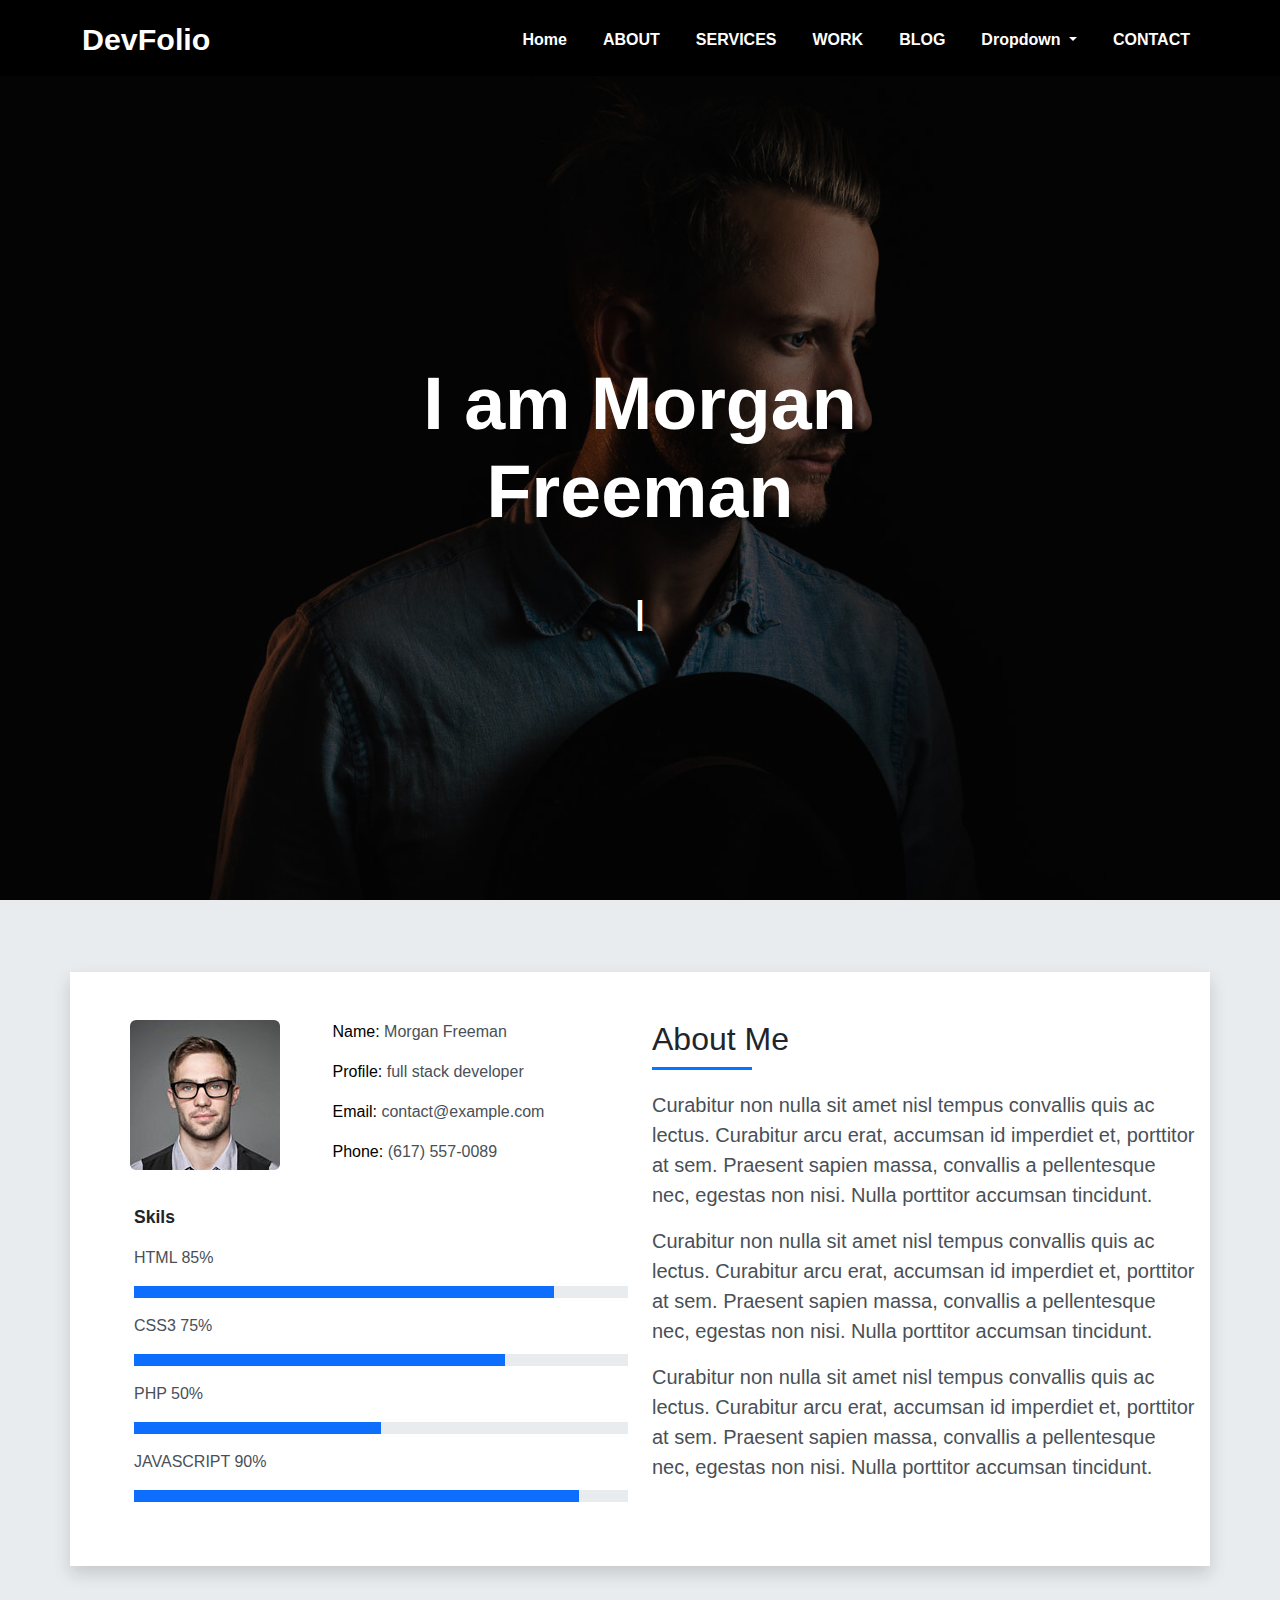
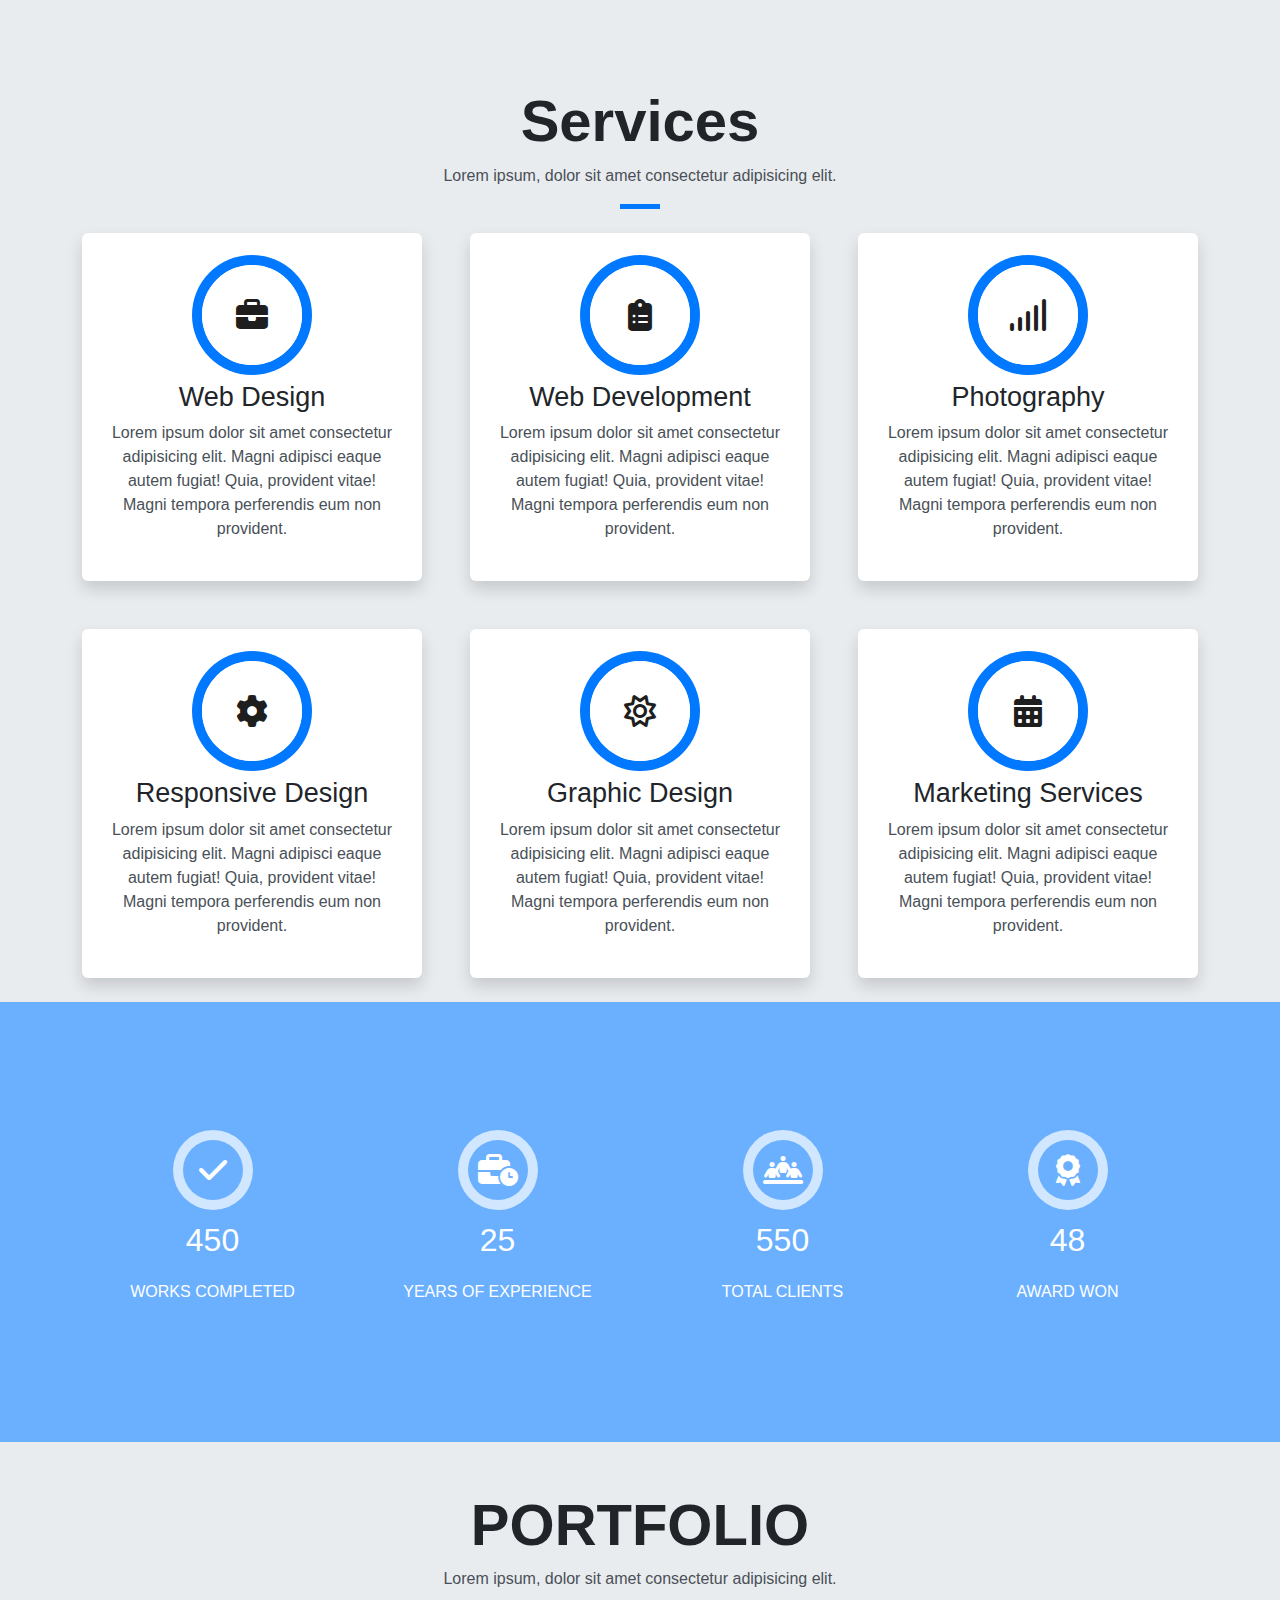
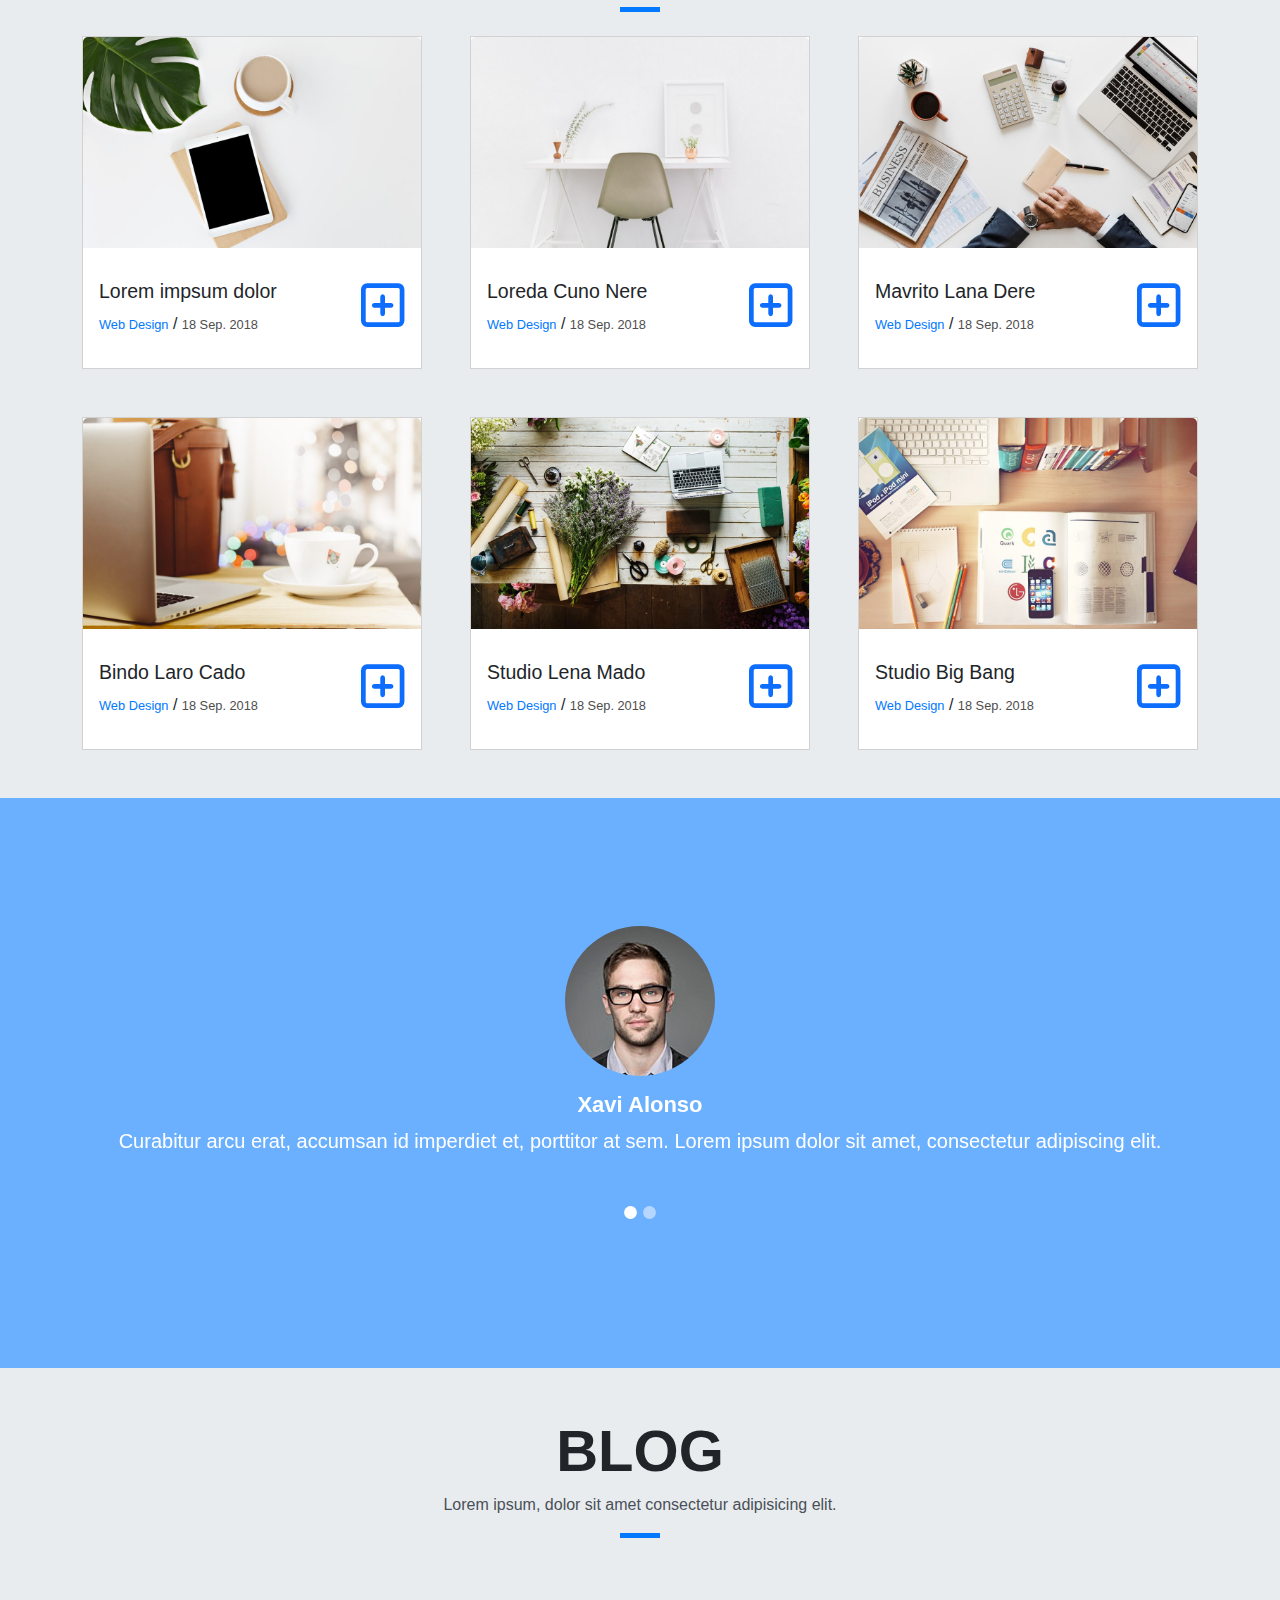
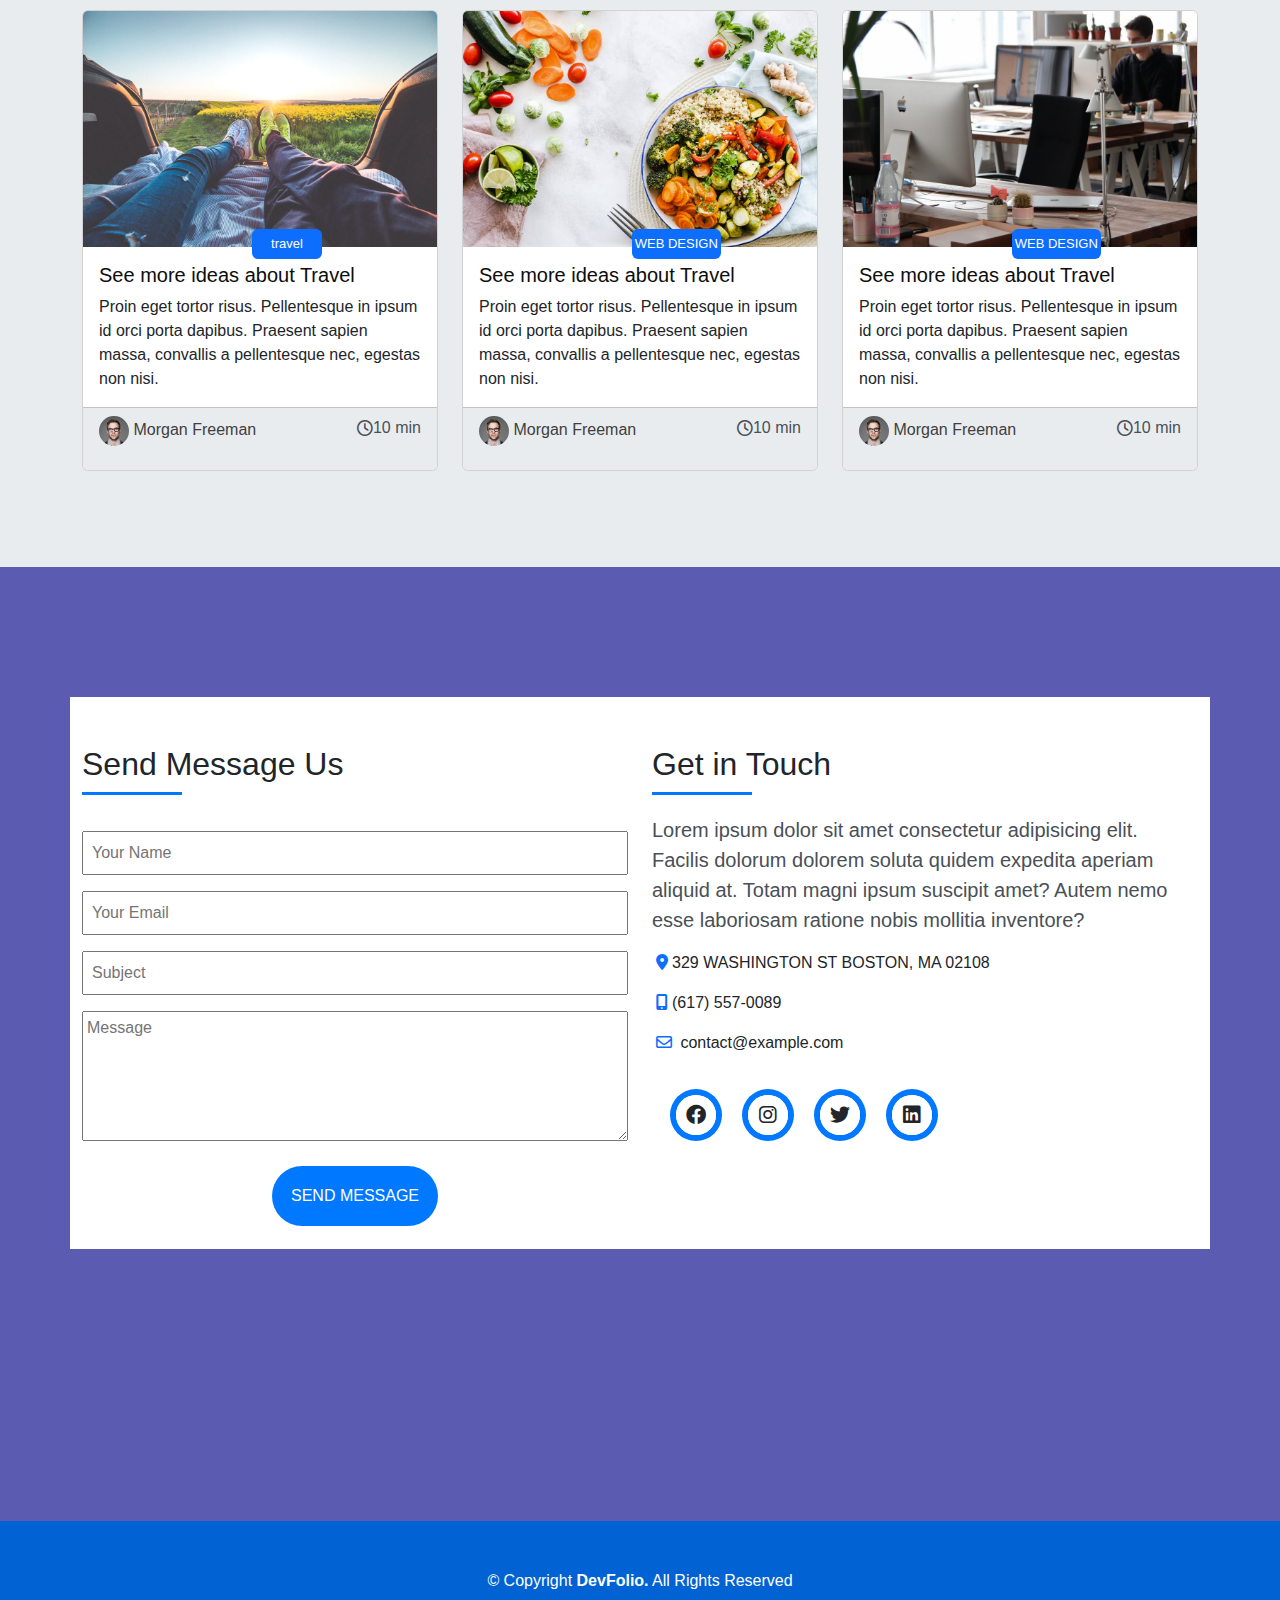
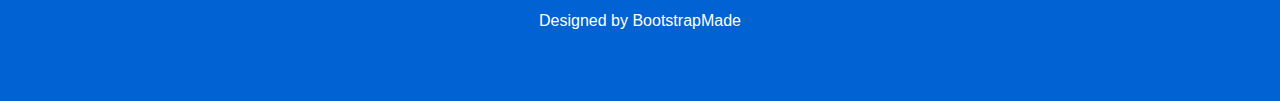
<file: index.html>
<html>
  <head>
    <meta charset="UTF-8" />
    <meta name="viewport" content="width=device-width, initial-scale=1.0" />
    <link rel="stylesheet" href="css/bootstrap.min.css" />
    <link rel="stylesheet" href="css/all.min.css" />
    <link rel="stylesheet" href="css/style.css" />
    <link rel="stylesheet" href="css/query.css" />
    <link
      href="https://fonts.googleapis.com/css2?family=Alegreya&family=Alegreya+Sans&family=Amatic+SC&family=Dancing+Script&family=Inter&family=Roboto&family=Source+Code+Pro&display=swap"
      rel="stylesheet"
    />
  </head>
  <body>

    <nav
    class="navbar navbar-expand-lg bg-body-tertiary nav-spicial fixed-top"
  >
    <div class="container mt-1">
      <a class="navbar-brand nav-brand-spe" href="#">DevFolio</a>
      <button
        class="navbar-toggler"
        type="button"
        data-bs-toggle="collapse"
        data-bs-target="#navbarSupportedContent"
        aria-controls="navbarSupportedContent"
        aria-expanded="false"
        aria-label="Toggle navigation"
      >
        <span class="navbar-toggler-icon"></span>
      </button>
      <div class="collapse navbar-collapse " id="navbarSupportedContent">
        <ul class="navbar-nav ms-auto mb-2 mb-lg-0 nav-list-spe">
          <li class="nav-item">
            <a class="nav-link active" aria-current="page" href="#home"
              >Home </a
            >
           
          </li>
     
          <li class="nav-item">
            <a class="nav-link active" aria-current="page" href="#about"
              >ABOUT</a
            >
          </li>
          <li class="nav-item">
            <a class="nav-link active" aria-current="page" href="#SERVICES"
              >SERVICES</a
            >
          </li>
          <li class="nav-item">
            <a class="nav-link active" aria-current="page" href="#">WORK</a>
          </li>
          <li class="nav-item">
            <a class="nav-link" href="#BLOG">BLOG</a>
          </li>
          <li class="nav-item dropdown">
            <a
              class="nav-link dropdown-toggle"
              href="#"
              role="button"
              data-bs-toggle="dropdown"
              aria-expanded="false"
            >
              Dropdown
            </a>
            <ul class="dropdown-menu rounded-0">
              <li><a class="dropdown-item" href="#">Action</a></li>
             
              <li>
                <a class="dropdown-item" href="#">deep droped </a>
              </li>
             <li class="dropdown deep-drop-down">
                <a class="dropdown-item" href="#"
                  ><span>Deep Drop Down</span>
                </a>
                <ul class=" w-100  ">
                  <div class="down bg-white">
                    <li><a href="#">Deep Drop Down 1</a></li>
                    <li><a href="#">Deep Drop Down 2</a></li>
                    <li><a href="#">Deep Drop Down 3</a></li>
                    <li><a href="#">Deep Drop Down 4</a></li>
                    <li><a href="#">Deep Drop Down 5</a></li>
                  </div>
                 
                </ul>
              </li> 

              <li>
                <a class="dropdown-item text-dark" href="#">Action</a>
              </li>
              <li>
                <a class="dropdown-item text-primary" href="#"
                  >Another action</a
                >
              </li>
              <li>
                <a class="dropdown-item text-dark" href="#">Action</a>
              </li>

              <li>
                <a class="dropdown-item" href="#">Something else here</a>
              </li>
            </ul>
          </li>
          <li class="nav-item">
            <a class="nav-link disabled" href="FORM" aria-disabled="true">CONTACT</a>
          </li>
        </ul>
      </div>
    </div>
  </nav>
    <!-- ======= header Section ======= -->
    <section id="home" class="home vh-100">
      <div class="home-layer bg-opacity-50 bg-black vh-100"></div>

      <div class="container ">
       
        <div
          class="about-content position-absolute z-20 w-50 justify-content-center align-content-center"
        >
          <div class="home-title text-white">
            <h1 class="pb-5">I am Morgan Freeman</h1>
            <h4></h4>
          </div>
        </div>
      </div>
    </section>
    <!-- ======= END OF header Section ======= -->
    <!-- ======= about Section ======= -->
    <section id="about" class="about pt-5 bg-body-secondary">
      <div class="container-lg container-md container-sm pt-4 pb-5">
        <div class="row bg-white pt-5 pb-5 shadow p">
          <div class="col-md-12 col-lg-6 ps-lg-5 col-sm-12">
            <div class="row d-flex g-4 container">
              <div class="col-md-5">
                <img
                  class="rounded"
                  src="css/DevFolio images/testimonial-2.jpg"
                  alt=""
                />
              </div>
              <div class="col-md-7">
                <p>
                  <span class="text-black">Name:</span>
                  <span class="text-light-emphasis">Morgan Freeman</span>
                </p>
                <p>
                  <span class="text-black">Profile:</span>
                  <span class="text-light-emphasis">full stack developer</span>
                </p>
                <p>
                  <span class="text-black">Email:</span>
                  <span class="text-light-emphasis">contact@example.com</span>
                </p>
                <p>
                  <span class="text-black">Phone:</span>
                  <span class="text-light-emphasis">(617) 557-0089</span>
                </p>
              </div>
            </div>
            <div class="row ps-3 pb-3">
              <div class="col-md-12 pt-4">
                <p class="skills">Skils</p>
                <p class="text-light-emphasis">HTML 85%</p>
                <div
                  class="progress rounded-0"
                  role="progressbar"
                  aria-label="Basic example"
                  aria-valuenow="85"
                  aria-valuemin="0"
                  aria-valuemax="100"
                  style="height: 12px"
                >
                  <div class="progress-bar" style="width: 85%"></div>
                </div>
                <p class="text-light-emphasis pt-3">CSS3 75%</p>
                <div
                  class="progress rounded-0"
                  role="progressbar"
                  aria-label="Basic example"
                  aria-valuenow="75"
                  aria-valuemin="0"
                  aria-valuemax="100"
                  style="height: 12px"
                >
                  <div class="progress-bar w-75"></div>
                </div>
                <p class="text-light-emphasis pt-3">PHP 50%</p>
                <div
                  class="progress rounded-0"
                  role="progressbar"
                  aria-label="Basic example"
                  aria-valuenow="50"
                  aria-valuemin="0"
                  aria-valuemax="100"
                  style="height: 12px"
                >
                  <div class="progress-bar w-50"></div>
                </div>
                <p class="text-light-emphasis pt-3">JAVASCRIPT 90%</p>
                <div
                  class="progress rounded-0"
                  role="progressbar"
                  aria-label="Basic example"
                  aria-valuenow="90"
                  aria-valuemin="0"
                  aria-valuemax="100"
                  style="height: 12px"
                >
                  <div class="progress-bar" style="width: 90%"></div>
                </div>
              </div>
            </div>
          </div>
          <div class="col-md-12 col-lg-6 col-sm-12 ">
            <h5 class="position-relative">About Me</h5>
            <p class="lead pt-4 text-light-emphasis">
              Curabitur non nulla sit amet nisl tempus convallis quis ac lectus.
              Curabitur arcu erat, accumsan id imperdiet et, porttitor at sem.
              Praesent sapien massa, convallis a pellentesque nec, egestas non
              nisi. Nulla porttitor accumsan tincidunt.
            </p>
            <p class="lead text-light-emphasis">
              Curabitur non nulla sit amet nisl tempus convallis quis ac lectus.
              Curabitur arcu erat, accumsan id imperdiet et, porttitor at sem.
              Praesent sapien massa, convallis a pellentesque nec, egestas non
              nisi. Nulla porttitor accumsan tincidunt.
            </p>
            <p class="lead text-light-emphasis">
              Curabitur non nulla sit amet nisl tempus convallis quis ac lectus.
              Curabitur arcu erat, accumsan id imperdiet et, porttitor at sem.
              Praesent sapien massa, convallis a pellentesque nec, egestas non
              nisi. Nulla porttitor accumsan tincidunt.
            </p>
          </div>
        </div>
      </div>
    </section>
    <!-- ======= END OF about Section ======= -->
    <!-- ======= services Section ======= -->
    <section id="SERVICES" class="SERVICES bg-body-secondary  p-4">
      <div class="container">
        <div class="row">
          <div class="col-md-12 ">
            <div class="title-box text-center container  ">
              <h3 class="title-a pt-5">Services</h3>
              <p class="subtitle-a text-light-emphasis">
                Lorem ipsum, dolor sit amet consectetur adipisicing elit.
              </p>
              <div class="line-mf"></div>
            </div>
          </div>
        </div>
      </div>
      <div class="container-lg container-md container-sm pt-4">
        <div class="row g-5">
          <div class="col-lg-4 col-md-6 col-sm-12">
            <div class="service-box text-center p-4 rounded bg-white shadow p">
              <div class="service-ico pt-2">
                <span class="ico-circle">
                  <div
                    class="icon d-flex justify-content-center align-items-center"
                  >
                    <i class="fa-solid fa-briefcase"></i>
                  </div>
                </span>
              </div>
              <div class="service-content">
                <h2 class="s-title text-center">Web Design</h2>
                <p class="s-description text-center text-light-emphasis">
                  Lorem ipsum dolor sit amet consectetur adipisicing elit. Magni
                  adipisci eaque autem fugiat! Quia, provident vitae! Magni
                  tempora perferendis eum non provident.
                </p>
              </div>
            </div>
          </div>
          <div class="col-lg-4 col-md-6 col-sm-12">
            <div class="service-box text-center bg-white shadow p p-4 rounded">
              <div class="service-ico pt-2">
                <span class="ico-circle">
                  <div
                    class="icon d-flex justify-content-center align-items-center"
                  >
                    <i class="fa-solid fa-clipboard-list"></i>
                  </div>
                </span>
              </div>
              <div class="service-content">
                <h2 class="s-title">Web Development</h2>
                <p class="s-description text-center text-light-emphasis">
                  Lorem ipsum dolor sit amet consectetur adipisicing elit. Magni
                  adipisci eaque autem fugiat! Quia, provident vitae! Magni
                  tempora perferendis eum non provident.
                </p>
              </div>
            </div>
          </div>
          <div class="col-lg-4 col-md-6 col-sm-12">
            <div class="service-box text-center bg-white shadow p p-4 rounded">
              <div class="service-ico pt-2">
                <span class="ico-circle">
                  <div
                    class="icon d-flex justify-content-center align-items-center"
                  >
                    <i class="fa-solid fa-signal"></i>
                  </div>
                </span>
              </div>
              <div class="service-content">
                <h2 class="s-title">Photography</h2>
                <p class="s-description text-center text-light-emphasis">
                  Lorem ipsum dolor sit amet consectetur adipisicing elit. Magni
                  adipisci eaque autem fugiat! Quia, provident vitae! Magni
                  tempora perferendis eum non provident.
                </p>
              </div>
            </div>
          </div>
          <div class="col-lg-4 col-md-6 col-sm-12">
            <div class="service-box text-center bg-white shadow p p-4 rounded">
              <div class="service-ico pt-2">
                <span class="ico-circle">
                  <div
                    class="icon d-flex justify-content-center align-items-center"
                  >
                    <i class="fa-solid fa-gear"></i>
                  </div>
                </span>
              </div>
              <div class="service-content">
                <h2 class="s-title">Responsive Design</h2>
                <p class="s-description text-center text-light-emphasis">
                  Lorem ipsum dolor sit amet consectetur adipisicing elit. Magni
                  adipisci eaque autem fugiat! Quia, provident vitae! Magni
                  tempora perferendis eum non provident.
                </p>
              </div>
            </div>
          </div>
          <div class="col-lg-4 col-md-6 col-sm-12">
            <div class="service-box text-center bg-white shadow p p-4 rounded">
              <div class="service-ico pt-2">
                <span class="ico-circle">
                  <div
                    class="icon d-flex justify-content-center align-items-center"
                  >
                    <i class="fa-regular fa-sun"></i>
                  </div>
                </span>
              </div>
              <div class="service-content">
                <h2 class="s-title">Graphic Design</h2>
                <p class="s-description text-center text-light-emphasis">
                  Lorem ipsum dolor sit amet consectetur adipisicing elit. Magni
                  adipisci eaque autem fugiat! Quia, provident vitae! Magni
                  tempora perferendis eum non provident.
                </p>
              </div>
            </div>
          </div>
          <div class="col-lg-4 col-md-6">
            <div class="service-box text-center bg-white shadow p p-4 rounded">
              <div class="service-ico pt-2">
                <span class="ico-circle">
                  <div
                    class="icon d-flex justify-content-center align-items-center"
                  >
                    <i class="fa-solid fa-calendar-days"></i>
                  </div>
                </span>
              </div>
              <div class="service-content">
                <h2 class="s-title">Marketing Services</h2>
                <p class="s-description text-center text-light-emphasis">
                  Lorem ipsum dolor sit amet consectetur adipisicing elit. Magni
                  adipisci eaque autem fugiat! Quia, provident vitae! Magni
                  tempora perferendis eum non provident.
                </p>
              </div>
            </div>
          </div>
        </div>
      </div>
    </section>
    <!-- =======END OF services Section ======= -->
    <!-- ======= Counter Section ======= -->
    <div
      class="counter paralax-mf bg-image"
      style="background-image: url(./css/DevFolio\ images/counters-bg.jpg)"
    >
      <div class="overlay-mf"></div>
      <div class="container">
        <div class="row position-relative z-3">
          <div class="col-sm-3 col-md-3 col-lg-3">
            <div
              class="counter-box pt-4 pt-md-0  d-flex align-items-center flex-column justify-content-center"
            >
              <div class="counter-ico">
                <span class="ico-circle">
                  <div
                    class="icon d-flex justify-content-center align-items-center"
                  >
                    <i class="fa-solid fa-check"></i>
                  </div>
                </span>
              </div>

              <div class="counter-num text-center pt-3">
                <p>450</p>
                <span class="counter-text">WORKS COMPLETED</span>
              </div>
            </div>
          </div>

          <div class="col-sm-3 col-md-3 col-lg-3">
            <div
              class="counter-box pt-4 pt-md-0  d-flex align-items-center flex-column justify-content-center"
            >
              <div class="counter-ico">
                <span class="ico-circle">
                  <div
                    class="icon d-flex justify-content-center align-items-center"
                  >
                    <i class="fa-solid fa-business-time"></i>
                  </div>
                </span>
              </div>

              <div class="counter-num text-center pt-3">
                <p>25</p>
                <span class="counter-text">YEARS OF EXPERIENCE</span>
              </div>
            </div>
          </div>
          <div class="col-sm-3 col-md-3 col-lg-3">
            <div
              class="counter-box pt-4 pt-md-0  d-flex align-items-center flex-column justify-content-center"
            >
              <div class="counter-ico">
                <span class="ico-circle">
                  <div
                    class="icon d-flex justify-content-center align-items-center"
                  >
                  <i class="fa-solid fa-people-line"></i>
                  </div>
                </span>
              </div>

              <div class="counter-num text-center pt-3">
                <p>550</p>
                <span class="counter-text">TOTAL CLIENTS</span>
              </div>
            </div>
          </div>
          <div class="  col-sm-3 col-md-3 col-lg-3">
            <div
              class="counter-box pt-4 pt-md-0  d-flex align-items-center flex-column justify-content-center"
            >
              <div class="counter-ico">
                <span class="ico-circle">
                  <div
                    class="icon d-flex justify-content-center align-items-center"
                  >
                  <i class="fa-solid fa-award"></i>
                  </div>
                </span>
              </div>

              <div class="counter-num text-center pt-3">
                <p>48</p>
                <span class="counter-text">AWARD WON</span>
              </div>
            </div>
          </div>
        </div>
      </div>
    </div>
    <!-- ======= END OF Counter Section ======= -->
    <!-- ======= PORTFOLIO Section ======= -->
    <section id="PORTFOLIO" class="PORTFOLIO bg-body-secondary">
      <div class="container">
        <div class="row">
          <div class="col-md-12">
            <div class="title-box text-center container">
              <h3 class="title-a pt-5">PORTFOLIO</h3>
              <p class="subtitle-a text-light-emphasis">
                Lorem ipsum, dolor sit amet consectetur adipisicing elit.
              </p>
              <div class="line-mf"></div>
            </div>
          </div>
        </div>
      </div>
      <div class="container pt-4 pb-5 ">
        <div class="row  g-5 ">
          <div class="  col-lg-4 col-md-6 g-5 ">
            <div class="card w-100 rounded-0" >
              <div class="card-photo">
                <img
                src="./css/DevFolio images/work-1.jpg"
                class="card-img-top"
                alt="card"
              />
              </div>
              
              <div class="card-body">
                <p class="card-text">
                  <div class="work-content">
                    <div class="row d-flex">
                      <div class="col-sm-8">
                        <h2 class="w-title">Lorem impsum dolor</h2>
                        <div class="w-more">
                          <span class="w-ctegory">Web Design</span> / <span class="w-date">18 Sep. 2018</span>
                        </div>
                      </div>
                      <div class="col-sm-4">
                        <div class="w-like">
                          <a href="pages/portfolio-details.html" class="d-flex justify-content-end" > <span class="bi bi-plus-circle"><i class="fa-regular fa-square-plus"></i></span></a>
                        </div>
                      </div>
                    </div>
                  </div>
                </p>
              </div>
            </div>
          </div>
          <div class="col-lg-4 col-md-6">
            <div class="w-100 card rounded-0">
              <div class="card-photo">
                <img
                src="./css/DevFolio images/work-2.jpg"
                class="card-img-top"
                alt="card"
              />
              </div>
              <div class="card-body">
                <p class="card-text">
                  <div class="work-content">
                    <div class="row d-flex">
                      <div class="col-sm-8">
                        <h2 class="w-title">Loreda Cuno Nere</h2>
                        <div class="w-more">
                          <span class="w-ctegory">Web Design</span> / <span class="w-date">18 Sep. 2018</span>
                        </div>
                      </div>
                      <div class="col-sm-4">
                        <div class="w-like">
                          <a href="pages/portfolio-details.html" class="d-flex justify-content-end" > <span class="bi bi-plus-circle"><i class="fa-regular fa-square-plus"></i></span></a>
                        </div>
                      </div>
                    </div>
                  </div>
                </p>
              </div>
            </div>
          </div>
          <div class="col-lg-4 col-md-6">
            <div class="w-100 card rounded-0">
              <div class="card-photo">
                <img
                src="./css/DevFolio images/work-3.jpg"
                class="card-img-top"
                alt="card"
              />
              </div>
              <div class="card-body">
                <p class="card-text">
                  <div class="work-content">
                    <div class="row d-flex">
                      <div class="col-sm-8">
                        <h2 class="w-title">Mavrito Lana Dere</h2>
                        <div class="w-more">
                          <span class="w-ctegory">Web Design</span> / <span class="w-date">18 Sep. 2018</span>
                        </div>
                      </div>
                      <div class="col-sm-4">
                        <div class="w-like">
                          <a href="pages/portfolio-details.html" class="d-flex justify-content-end" > <span class="bi bi-plus-circle"><i class="fa-regular fa-square-plus"></i></span></a>
                        </div>
                      </div>
                    </div>
                  </div>
                </p>
              </div>
            </div>
          </div>

          <div class="col-lg-4 col-md-6">
            <div class=" w-100 card rounded-0" >
              <div class="card-photo">
                <img
                src="./css/DevFolio images/work-4.jpg"
                class="card-img-top"
                alt="card"
              />
              </div>
              <div class="card-body">
                <p class="card-text">
                  <div class="work-content">
                    <div class="row d-flex">
                      <div class="col-sm-8">
                        <h2 class="w-title">Bindo Laro Cado</h2>
                        <div class="w-more">
                          <span class="w-ctegory">Web Design</span> / <span class="w-date">18 Sep. 2018</span>
                        </div>
                      </div>
                      <div class="col-sm-4">
                        <div class="w-like">
                          <a href="pages/portfolio-details.html" class="d-flex justify-content-end" > <span class="bi bi-plus-circle"><i class="fa-regular fa-square-plus"></i></span></a>
                        </div>
                      </div>
                    </div>
                  </div>
                </p>
              </div>
            </div>
          </div>
          <div class="col-lg-4 col-md-6">
            <div class="w-100 card rounded-0" >
              <div class="card-photo">
                <img
                src="./css/DevFolio images/work-5.jpg"
                class="card-img-top"
                alt="card"
              />
              </div>
              <div class="card-body">
                <p class="card-text">
                  <div class="work-content">
                    <div class="row d-flex">
                      <div class="col-sm-8">
                        <h2 class="w-title">Studio Lena Mado</h2>
                        <div class="w-more">
                          <span class="w-ctegory">Web Design</span> / <span class="w-date">18 Sep. 2018</span>
                        </div>
                      </div>
                      <div class="col-sm-4">
                        <div class="w-like">
                          <a href="pages/portfolio-details.html" class="d-flex justify-content-end" > <span class="bi bi-plus-circle"><i class="fa-regular fa-square-plus"></i></span></a>
                        </div>
                      </div>
                    </div>
                  </div>
                </p>
              </div>
            </div>
          </div>
          <div class="col-lg-4 col-md-6">
            <div class="w-100 card rounded-0" >
              <div class="card-photo">
                <img
                src="./css/DevFolio images/work-6.jpg"
                class="card-img-top"
                alt="card"
              />
              </div>
              <div class="card-body">
                <p class="card-text">
                  <div class="work-content">
                    <div class="row d-flex">
                      <div class="col-sm-8">
                        <h2 class="w-title">Studio Big Bang</h2>
                        <div class="w-more">
                          <span class="w-ctegory">Web Design</span> / <span class="w-date">18 Sep. 2018</span>
                        </div>
                      </div>
                      <div class="col-sm-4">
                        <div class="w-like">
                          <a href="pages/portfolio-details.html" class="d-flex justify-content-end" > <span class="bi bi-plus-circle"><i class="fa-regular fa-square-plus"></i></span></a>
                        </div>
                      </div>
                    </div>
                  </div>
                </p>
              </div>
            </div>
          </div>
        </div>
      </div>
    </section>
      <!-- ======= end PORTFOLIO Section =======
       <!-- =======SLIDER  Section ======= -->
    <!-- by using transpernt photo tare2ty ana w ms as7 haga el 2 slider byd5lo fe b3d bssbb el active el taht a3tqd !!!!!!!!!!!!
      <section id="slider" class="slider">
      <div id="carouselExampleDark" class="carousel carousel-dark slide carousel-vip-p w-100">
        <div class="overlay-mf"></div>
        <div class="carousel-indicators carousel-indicators-vip">
          <button type="button" data-bs-target="#carouselExampleDark" data-bs-slide-to="0" class="active" aria-current="true" aria-label="Slide 1"></button>
          <button type="button" data-bs-target="#carouselExampleDark" data-bs-slide-to="1" aria-label="Slide 2"></button>
          
        </div>
        <div class="carousel-inner">
          <div class="carousel-item active" data-bs-interval="10000">
            <img src="./css/DevFolio images/1200px-HD_transparent_picture.png" class="d-block w-100" alt="...">
            <div class="carousel-caption caption-vip d-none d-md-block">
              <img class="rounded-circle" src="./css/DevFolio images/testimonial-2.jpg" alt="">
              <h5 class="pt-3">Xavi Alonso</h5>
              <p>Curabitur arcu erat, accumsan id imperdiet et, porttitor at sem. Lorem ipsum dolor sit amet,
                consectetur adipiscing elit.</p>
            </div>
          </div>
          <div class="carousel-item active" data-bs-interval="10000">
            <img src="./css/DevFolio images/1200px-HD_transparent_picture.png" class="d-block w-100" alt="...">
            <div class="carousel-caption caption-vip d-none d-md-block">
              <img class="rounded-circle" src="./css/DevFolio images/testimonial-4.jpg" alt="">
              <h5 class="pt-3">Marta Socrate</h5>
              <p>Curabitur arcu erat, accumsan id imperdiet et, porttitor at sem. Lorem ipsum dolor sit amet,
                consectetur adipiscing elit.</p>
            </div>
          </div>
        
        </div>
        
      </div>
    </section>     -->


    <section id="slider" class="slider carousel-vip-p py-5">
      <div class="overlay-mf"></div>
     
        <div id="carouselExampleIndicators" class="carousel slide py-5 my-4">
          <div class="carousel-inner p-1">
            <div class="carousel-item p-1 text-center active">
              <img
                src="./css/DevFolio images/testimonial-2.jpg"
                class="d-block mx-auto rounded-circle"
                alt="..."
              />
              <h5 class="pt-3">Xavi Alonso</h5>
              <p>Curabitur arcu erat, accumsan id imperdiet et, porttitor at sem. Lorem ipsum dolor sit amet,
                consectetur adipiscing elit.</p>
         
            </div>
            <div class="carousel-item p-1 text-center">
              <img
                src="./css/DevFolio images/testimonial-4.jpg"
                class="d-block mx-auto rounded-circle"
                alt="..."
              />
              <h5 class="pt-3">Marta Socrate</h5>
              <p>Curabitur arcu erat, accumsan id imperdiet et, porttitor at sem. Lorem ipsum dolor sit amet,
                consectetur adipiscing elit.</p>
            </div>
           
          </div>
          <div class="carousel-indicators position-static mt-3">
            <button
              type="button"
              data-bs-target="#carouselExampleIndicators"
              data-bs-slide-to="0"
              class="active"
              aria-current="true"
              aria-label="Slide 1"
            ></button>
            <button
              type="button"
              data-bs-target="#carouselExampleIndicators"
              data-bs-slide-to="1"
              aria-label="Slide 2"
            ></button>
           
          </div>
        </div>
      
    </section>
        <!-- ======= END OF SLIDER  Section ======= -->
        <!-- ======= BLOG  Section ======= -->
        <section id="BLOG" class="BLOG bg-body-secondary pb-5 ">
         <div class="container pb-5">
          <div class="row ">
            <div class="col-md-12">
              <div class="title-box text-center container">
                <h3 class="title-a pt-5">BLOG</h3>
                <p class="subtitle-a text-light-emphasis">
                  Lorem ipsum, dolor sit amet consectetur adipisicing elit.
                </p>
                <div class="line-mf "></div>
              </div>
            </div>
          </div>
          <br>
          <div class="row row-cols-1 row-cols-md-3 g-4 pt-5">
            <div class="col">
              <div class="card h-100 card-vip">
                <img src="./css/DevFolio images/post-1.jpg" class="card-img-top" alt="...">
                <div class="card-body position-relative">
                  <div class="card-logo bg-primary text-white position-absolute rounded d-flex align-items-center justify-content-center">travel</div>
                  <h5 class="card-title"><a href="pages/blog-detalis.html" class="text-decoration-none ">See more ideas about Travel</a></h5>
                  <p class="card-text"> Proin eget tortor risus. Pellentesque in ipsum id orci porta dapibus. Praesent sapien massa, convallis a pellentesque nec, egestas non nisi.</p>
                </div>

                <div class="card-footer text-light-emphasis bg-body-secondary">
                  <div class="row d-flex">
                    <div class="col-sm-8 small-card-footer">
                     <p>
                      <img class="rounded-circle  " src="./css/DevFolio images/testimonial-2.jpg" alt="">
                    <span><a  href=" Morgan Freeman"> Morgan Freeman</a> </span>
                     </p>
                    </div>
                    <div class="col-sm-4">
                      <div class="cf-time">
                        <p class="d-flex justify-content-end"> <span class="d-flex align-items-center"><i class="fa-regular fa-clock"></i></span> 10 min</p>
                      </div>
                    </div>
                  </div>
                </div>
              </div>
            </div>
            <div class="col">
              <div class="card h-100 card-vip">
                <img src="./css/DevFolio images/post-2.jpg" class="card-img-top" alt="...">
                <div class="card-body position-relative">
                  <div class="card-logo bg-primary text-white position-absolute rounded w-25">WEB DESIGN</div>
                  <h5 class="card-title"><a href="pages/blog-detalis.html" class="text-decoration-none ">See more ideas about Travel</a></h5>
                  <p class="card-text"> Proin eget tortor risus. Pellentesque in ipsum id orci porta dapibus. Praesent sapien massa, convallis a pellentesque nec, egestas non nisi.</p>
                </div>
                <div class="card-footer text-light-emphasis bg-body-secondary">
                  <div class="row d-flex">
                    <div class="col-sm-8 small-card-footer">
                     <p>
                      <img class="rounded-circle  " src="./css/DevFolio images/testimonial-2.jpg" alt="">
                    <span><a  href=" Morgan Freeman"> Morgan Freeman</a> </span>
                     </p>
                    </div>
                    <div class="col-sm-4">
                      <div class="cf-time">
                        <p class="d-flex justify-content-end"> <span class="d-flex align-items-center"><i class="fa-regular fa-clock"></i></span> 10 min</p>
                      </div>
                    </div>
                  </div>
                </div>
              </div>
            </div>
            <div class="col">
              <div class="card h-100 card-vip">
                <img src="./css/DevFolio images/post-3.jpg" class="card-img-top" alt="...">
                <div class="card-body position-relative">
                  <div class="card-logo bg-primary text-white position-absolute rounded w-25">WEB DESIGN</div>
                  <h5 class="card-title"><a href="pages/blog-detalis.html" class="text-decoration-none ">See more ideas about Travel</a></h5>
                  <p class="card-text"> Proin eget tortor risus. Pellentesque in ipsum id orci porta dapibus. Praesent sapien massa, convallis a pellentesque nec, egestas non nisi.</p>
                </div>
                <div class="card-footer text-light-emphasis bg-body-secondary">
                  <div class="row d-flex">
                    <div class="col-sm-8 small-card-footer">
                     <p>
                      <img class="rounded-circle  " src="./css/DevFolio images/testimonial-2.jpg" alt="">
                    <span><a  href=" Morgan Freeman"> Morgan Freeman</a> </span>
                     </p>
                    </div>
                    <div class="col-sm-4">
                      <div class="cf-time">
                        <p class="d-flex justify-content-end"> <span class="d-flex align-items-center"><i class="fa-regular fa-clock"></i></span> 10 min</p>
                      </div>
                    </div>
                  </div>
                </div>
              </div>
            </div>
          </div>
         </div>
         
        </section>
        <!-- ======= END OF BLOG  Section ======= -->
                <!-- ======= FORM  Section ======= -->
<section id="FORM" class="FORM  bg-danger ">
  <div class="overlay-mf"></div>
  <div class="container bg-white pt-5 pb-3 position-relative z-3">
    <div class="row">
<div class="col-md-6">
  <h5 class="position-relative">Send Message Us</h5>
  <div class="contact-details  pt-4">
    <form action="contact">
      <div class="input pt-3">
        <input class="p-2 w-100" type="text" name="name" placeholder="Your Name" />
      </div>
      <div class="input pt-3">
        <input  class="p-2 w-100" type="text" name="subject" placeholder="Your Email" />
      </div>


      <div class="input pt-3">
        <input class="p-2 w-100" type="text" name="subject" placeholder="Subject" />
      </div>

      <div class="input pt-3">
        <textarea
        class="p-1 w-100"
          name="message"
          id="messsagr"
          cols="30"
          rows="5"
          placeholder="Message "
        ></textarea>
      </div>
      <div class="btn pt-4 d-flex justify-content-center">
        <button class="" type="submit">SEND MESSAGE</button>
      </div>
    </form>
  </div>
</div>
<div class="col-md-6">
  <h5 class="position-relative">Get in Touch</h5>
 
  <p class="pt-4 text-light-emphasis lead ">Lorem ipsum dolor sit amet consectetur adipisicing elit. Facilis dolorum dolorem soluta quidem expedita aperiam aliquid at. Totam magni ipsum suscipit amet? Autem nemo esse laboriosam ratione nobis mollitia inventore?</p>
     <div class="row">
<p ><i  class="fa-solid fa-location-dot ps-1 text-primary"></i><span class="ps-1">329 WASHINGTON ST BOSTON, MA 02108</span></p>
<p><i class="fa-solid fa-mobile-screen-button ps-1 text-primary"></i><span class="ps-1">(617) 557-0089</span></p>
<p><i class="fa-regular fa-envelope ps-1 text-primary"></i> <span class="ps-1">contact@example.com</span></p>
     </div>

  
     <div class="row">
      <div class="container">
        <div class="col-sm-12 col-md-6">
          <div class="iconns p-2 d-flex">
            <div class=" ico-circle m-3"><i class="icon fs-5 fa-brands fa-facebook"></i></div>
            <div class="ico-circle m-3"><i class="icon fs-5 fa-brands fa-instagram"></i></div>
            <div class="ico-circle m-3"><i class="icon fs-5 fa-brands fa-twitter"></i></div>
            <div class="ico-circle m-3"><i class="icon fs-5 fa-brands fa-linkedin"></i></div>
          </div>
        </div>
      </div>
      

     </div>
     
   
  
</div>
    </div>
  </div>
 
</section>
            <!-- ======= END OF FORM  Section ======= -->
            <!-- ======= END OF FORM  Section ======= -->
   <footer id="footer" class="footer   ">
              <div class="footer-text text-center text-white pt-5 ">
                <p>© Copyright <span class="fw-bold">DevFolio.</span>  All Rights Reserved</p>
                <p>  Designed by BootstrapMade</p>
              </div>

   </footer>
            <!-- ======= END OF FORM  Section ======= -->
    <script src="java-script/bootstrap.bundle.min.js"></script>
  </body>
</html>
</file>
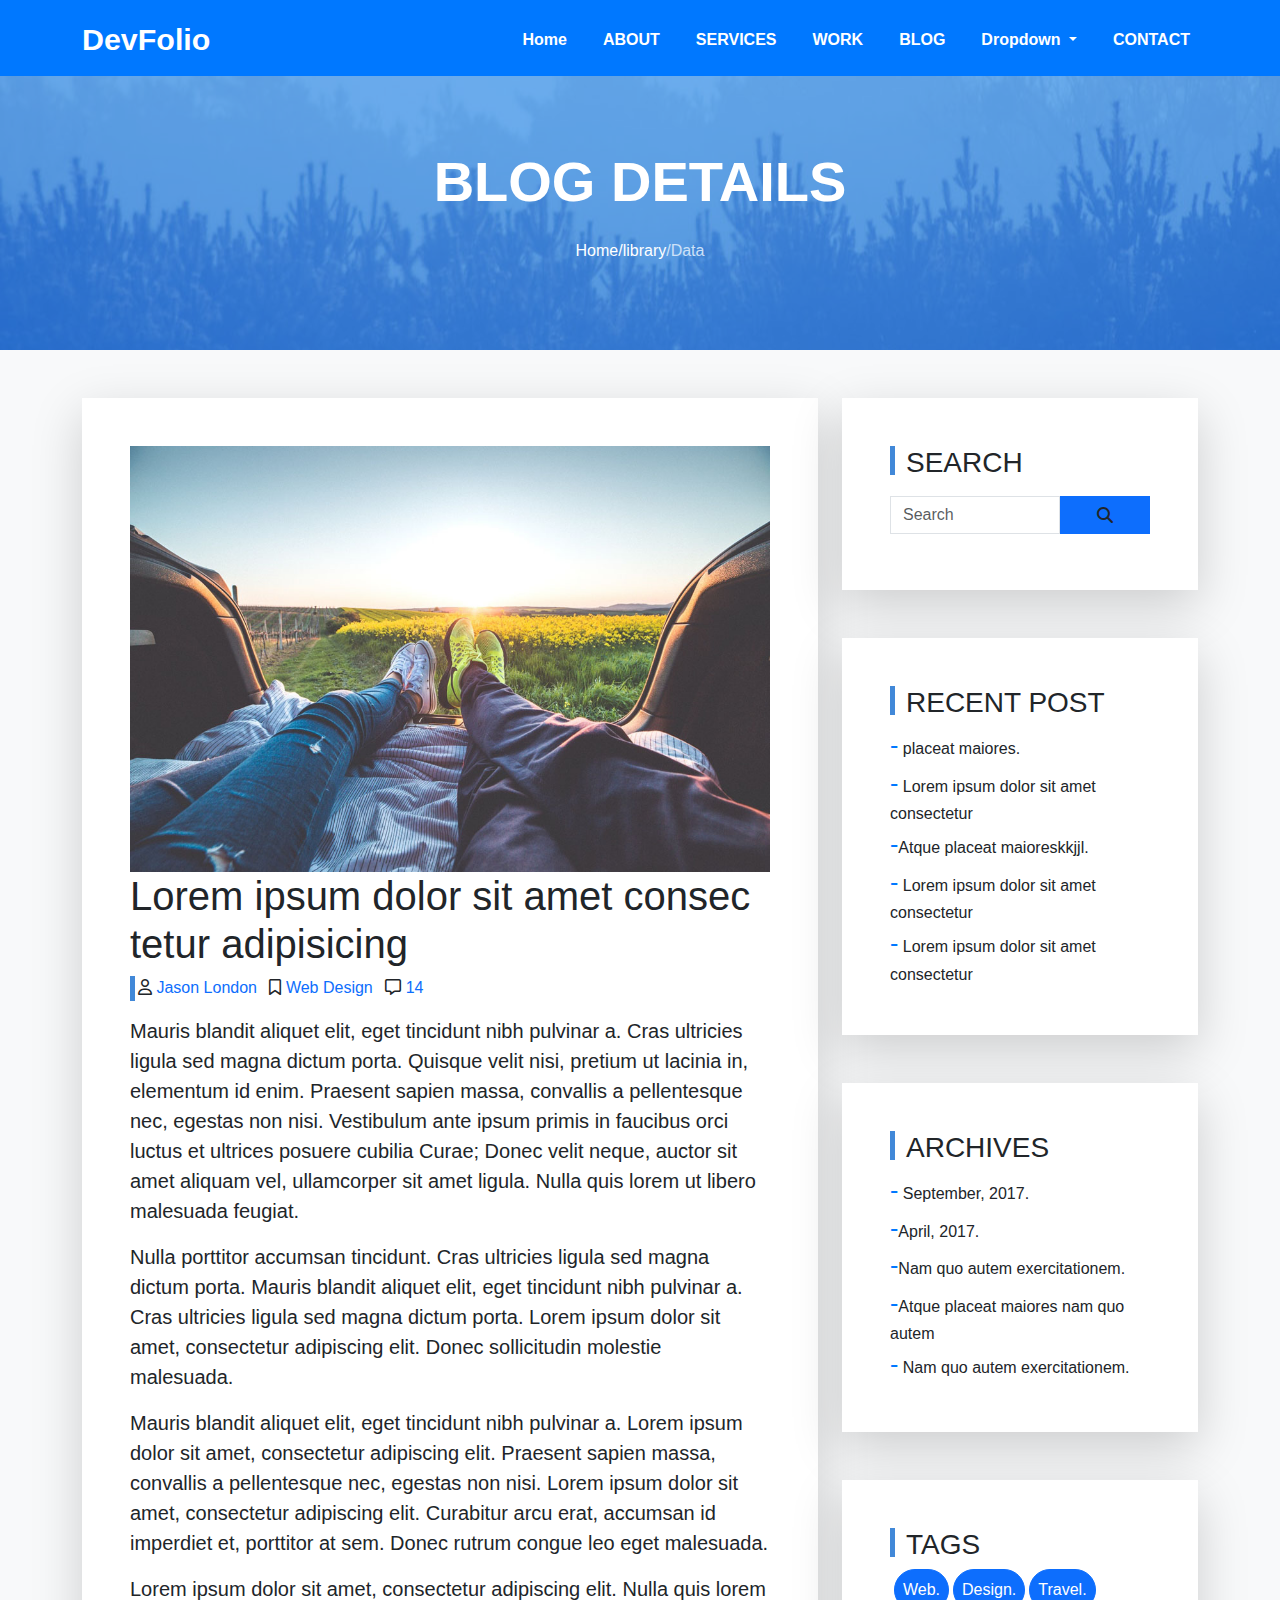
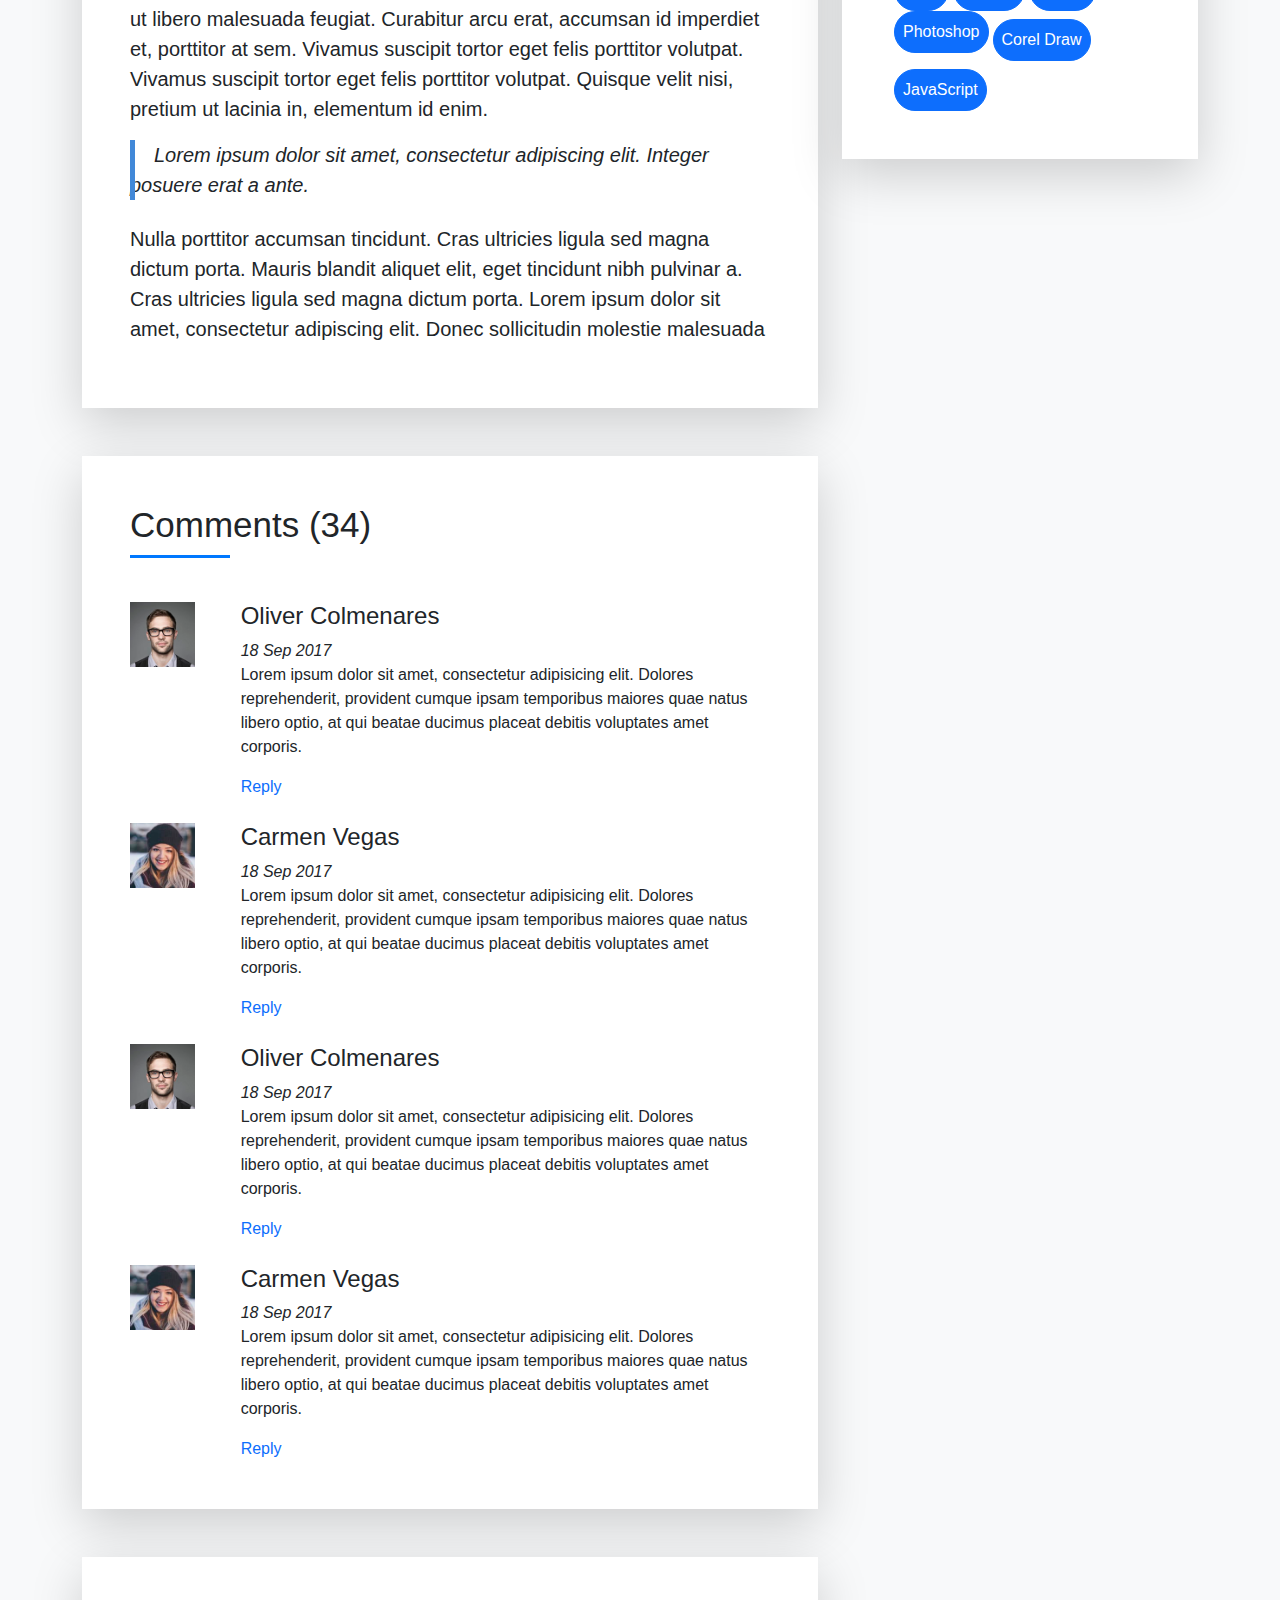
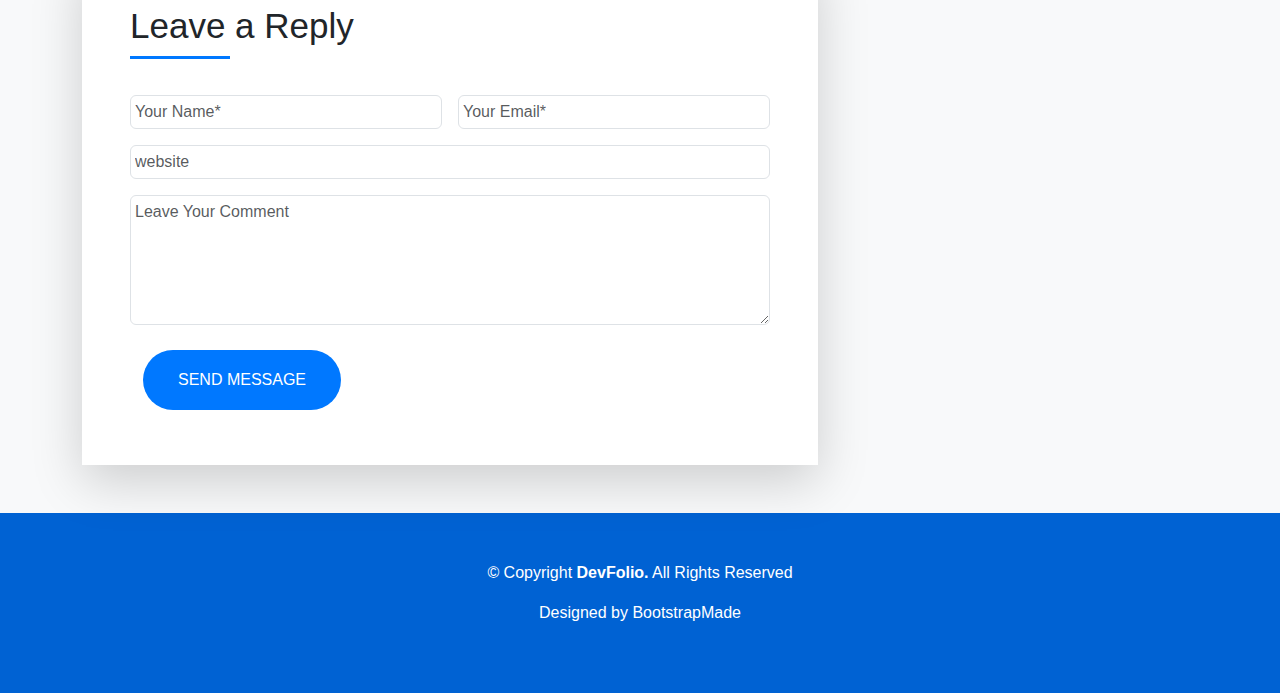
<file: pages/blog-detalis.html>
<html>
  <head>
     <meta charset="UTF-8" />
    <meta name="viewport" content="width=device-width, initial-scale=1.0" />
    <link rel="stylesheet" href="../css/bootstrap.min.css" />
    <link rel="stylesheet" href="../css/all.min.css" />
    <link rel="stylesheet" href="../css/style.css" />
    <link rel="stylesheet" href="../css/query.css" />
    <link
      href="https://fonts.googleapis.com/css2?family=Alegreya&family=Alegreya+Sans&family=Amatic+SC&family=Dancing+Script&family=Inter&family=Roboto&family=Source+Code+Pro&display=swap"
      rel="stylesheet"
    />
  </head>
  <body>
    <nav
      class="navbar navbar-expand-lg bg-body-tertiary nav-spicial nav-spicial-protoflio position-fixed w-100"
    >
      <div class="container mt-1">
        <a class="navbar-brand nav-brand-spe" href="../index.html">DevFolio</a>
        <button
          class="navbar-toggler"
          type="button"
          data-bs-toggle="collapse"
          data-bs-target="#navbarSupportedContent"
          aria-controls="navbarSupportedContent"
          aria-expanded="false"
          aria-label="Toggle navigation"
        >
          <span class="navbar-toggler-icon"></span>
        </button>
        <div class="collapse navbar-collapse" id="navbarSupportedContent">
          <ul class="navbar-nav ms-auto mb-2 mb-lg-0 nav-list-spe">
            <li class="nav-item">
              <a class="nav-link active" aria-current="page" href="#home"
                >Home
              </a>
            </li>

            <li class="nav-item">
              <a class="nav-link active" aria-current="page" href="#about"
                >ABOUT</a
              >
            </li>
            <li class="nav-item">
              <a class="nav-link active" aria-current="page" href="#SERVICES"
                >SERVICES</a
              >
            </li>
            <li class="nav-item">
              <a class="nav-link active" aria-current="page" href="#">WORK</a>
            </li>
            <li class="nav-item">
              <a class="nav-link" href="#BLOG">BLOG</a>
            </li>
            <li class="nav-item dropdown">
              <a
                class="nav-link dropdown-toggle"
                href="#"
                role="button"
                data-bs-toggle="dropdown"
                aria-expanded="false"
              >
                Dropdown
              </a>
              <ul class="dropdown-menu rounded-0">
                <li><a class="dropdown-item" href="#">Action</a></li>
                <li>
                  <a class="dropdown-item" href="#">deep droped </a>
                </li>
                <li class="dropdown deep-drop-down">
                  <a class="dropdown-item" href="#"
                    ><span>Deep Drop Down</span>
                  </a>
                  <ul class="w-100">
                    <div class="down bg-white">
                      <li><a href="#">Deep Drop Down 1</a></li>
                      <li><a href="#">Deep Drop Down 2</a></li>
                      <li><a href="#">Deep Drop Down 3</a></li>
                      <li><a href="#">Deep Drop Down 4</a></li>
                      <li><a href="#">Deep Drop Down 5</a></li>
                    </div>
                  </ul>
                </li>

                <li>
                  <a class="dropdown-item text-dark" href="#">Action</a>
                </li>
                <li>
                  <a class="dropdown-item text-primary" href="#"
                    >Another action</a
                  >
                </li>
                <li>
                  <a class="dropdown-item text-dark" href="#">Action</a>
                </li>

                <li>
                  <a class="dropdown-item" href="#">Something else here</a>
                </li>
              </ul>
            </li>
            <li class="nav-item">
              <a class="nav-link disabled" href="FORM" aria-disabled="true"
                >CONTACT</a
              >
            </li>
          </ul>
        </div>
      </div>
    </nav>

    <header class="protoflio-header">
      <div class="titel-protoflio">
        <div class="overlay-mf"></div>
        <div class="text-center pt-5 position-relative z-3">
          <h2 class="text-white">BLOG DETAILS</h2>
          <p class="pt-3"><a href="">Home/library</a>/Data</p>
        </div>
      </div>
    </header>
    <section id="blog-details" class="blog-details bg-body-tertiary pt-5 pb-5">
      <div class="container">
        <div class="row">
          <div class="col-md-8">
            <div class="blog-data bg-white shadow-lg p-5">
              <img
                class="w-100"
                src="../css/DevFolio images/post-1.jpg"
                alt=""
              />
              <h1>Lorem ipsum dolor sit amet consec tetur adipisicing</h1>

              <div class="blog-link">
                <i class="fa-regular fa-user ps-2"></i
                ><a href="" class="text-decoration-none"> Jason London</a>
                <i class="fa-regular fa-bookmark ps-2"></i
                ><a href="" class="text-decoration-none"> Web Design</a>
                <i class="fa-regular fa-message ps-2"></i
                ><a href="" class="text-decoration-none"> 14</a>
              </div>

              <div class="blog-details-text pt-3">
                <p class="lead">
                  Mauris blandit aliquet elit, eget tincidunt nibh pulvinar a.
                  Cras ultricies ligula sed magna dictum porta. Quisque velit
                  nisi, pretium ut lacinia in, elementum id enim. Praesent
                  sapien massa, convallis a pellentesque nec, egestas non nisi.
                  Vestibulum ante ipsum primis in faucibus orci luctus et
                  ultrices posuere cubilia Curae; Donec velit neque, auctor sit
                  amet aliquam vel, ullamcorper sit amet ligula. Nulla quis
                  lorem ut libero malesuada feugiat.
                </p>
                <p class="lead">
                  Nulla porttitor accumsan tincidunt. Cras ultricies ligula sed
                  magna dictum porta. Mauris blandit aliquet elit, eget
                  tincidunt nibh pulvinar a. Cras ultricies ligula sed magna
                  dictum porta. Lorem ipsum dolor sit amet, consectetur
                  adipiscing elit. Donec sollicitudin molestie malesuada.
                </p>
                <p class="lead">
                  Mauris blandit aliquet elit, eget tincidunt nibh pulvinar a.
                  Lorem ipsum dolor sit amet, consectetur adipiscing elit.
                  Praesent sapien massa, convallis a pellentesque nec, egestas
                  non nisi. Lorem ipsum dolor sit amet, consectetur adipiscing
                  elit. Curabitur arcu erat, accumsan id imperdiet et, porttitor
                  at sem. Donec rutrum congue leo eget malesuada.
                </p>
                <p class="lead">
                  Lorem ipsum dolor sit amet, consectetur adipiscing elit. Nulla
                  quis lorem ut libero malesuada feugiat. Curabitur arcu erat,
                  accumsan id imperdiet et, porttitor at sem. Vivamus suscipit
                  tortor eget felis porttitor volutpat. Vivamus suscipit tortor
                  eget felis porttitor volutpat. Quisque velit nisi, pretium ut
                  lacinia in, elementum id enim.
                </p>
                <p class="blog-details-text-vip lead">
                  <span class="ps-4 pt-3 fst-italic">
                    Lorem ipsum dolor sit amet, consectetur adipiscing elit.
                    Integer posuere erat a ante.</span
                  >
                </p>
                <p class="lead pt-2">
                  Nulla porttitor accumsan tincidunt. Cras ultricies ligula sed
                  magna dictum porta. Mauris blandit aliquet elit, eget
                  tincidunt nibh pulvinar a. Cras ultricies ligula sed magna
                  dictum porta. Lorem ipsum dolor sit amet, consectetur
                  adipiscing elit. Donec sollicitudin molestie malesuada
                </p>
              </div>
            </div>
            <div class="blog-comment bg-white shadow-lg p-5 my-5">
              <h5 class="position-relative">Comments (34)</h5>
              <div class="row pt-5">
                <div class="col-md-2">
                  <img
                    src="../css/DevFolio images/testimonial-2.jpg"
                    class="w-75"
                    alt=""
                  />
                </div>
                <div class="col-md-10">
                  <h4>Oliver Colmenares</h4>
                  <span class="fst-italic">18 Sep 2017</span>
                  <p class="">
                    Lorem ipsum dolor sit amet, consectetur adipisicing elit.
                    Dolores reprehenderit, provident cumque ipsam temporibus
                    maiores quae natus libero optio, at qui beatae ducimus
                    placeat debitis voluptates amet corporis.
                  </p>
                  <a href="" class="text-decoration-none">Reply</a>
                </div>
                <div class="col-md-2 pt-4">
                  <img
                    src="../css/DevFolio images/testimonial-4.jpg"
                    class="w-75"
                    alt=""
                  />
                </div>
                <div class="col-md-10 pt-4">
                  <h4>Carmen Vegas</h4>
                  <span class="fst-italic">18 Sep 2017</span>
                  <p class="">
                    Lorem ipsum dolor sit amet, consectetur adipisicing elit.
                    Dolores reprehenderit, provident cumque ipsam temporibus
                    maiores quae natus libero optio, at qui beatae ducimus
                    placeat debitis voluptates amet corporis.
                  </p>
                  <a href="" class="text-decoration-none">Reply</a>
                </div>
                <div class="col-md-2 pt-4">
                  <img
                    src="../css/DevFolio images/testimonial-2.jpg"
                    class="w-75"
                    alt=""
                  />
                </div>
                <div class="col-md-10 pt-4">
                  <h4>Oliver Colmenares</h4>
                  <span class="fst-italic">18 Sep 2017</span>
                  <p class="">
                    Lorem ipsum dolor sit amet, consectetur adipisicing elit.
                    Dolores reprehenderit, provident cumque ipsam temporibus
                    maiores quae natus libero optio, at qui beatae ducimus
                    placeat debitis voluptates amet corporis.
                  </p>
                  <a href="" class="text-decoration-none">Reply</a>
                </div>
                <div class="col-md-2 pt-4">
                  <img
                    src="../css/DevFolio images/testimonial-4.jpg"
                    class="w-75"
                    alt=""
                  />
                </div>
                <div class="col-md-10 pt-4">
                  <h4>Carmen Vegas</h4>
                  <span class="fst-italic">18 Sep 2017</span>
                  <p class="">
                    Lorem ipsum dolor sit amet, consectetur adipisicing elit.
                    Dolores reprehenderit, provident cumque ipsam temporibus
                    maiores quae natus libero optio, at qui beatae ducimus
                    placeat debitis voluptates amet corporis.
                  </p>
                  <a href="" class="text-decoration-none pb-3">Reply</a>
                </div>
              </div>
            </div>
            <div class="blog-reply bg-white shadow-lg p-5">
              <h5 class="position-relative">Leave a Reply</h5>
              <div class="contact-details pt-4">
                <form action="contact">
                  <div class="input pt-3 d-flex justify-content-between">
                    <input
                      class="p-1 w-50 form-control"
                      type="text"
                      name="name"
                      placeholder="Your Name*"
                    />
                    <input
                      class="p-1 w-50 form-control ms-3 "
                      type="email"
                      name="email"
                      placeholder="Your Email*"
                    />
                  </div>

                  <div class="input pt-3">
                    <input
                      class="p-1 w-100 form-control"
                      type="text"
                      name="subject"
                      placeholder="website"
                    />
                  </div>

                  <div class="input pt-3">
                    <textarea
                      class="p-1 w-100 form-control"
                      name="message"
                      id="messsagr"
                      cols="30"
                      rows="5"
                      placeholder="Leave Your Comment "
                    ></textarea>
                  </div>
                  <div class="btn pt-4 d-flex btn-spi">
                    <button class="" type="submit">SEND MESSAGE</button>
                  </div>
                </form>
              </div>
            </div>
          </div>
          <div class="col-md-4 blog-text2">
            <div class="bg-white shadow-lg p-5">
              <h6><span class="ps-3">SEARCH</span></h6>
              <nav class="navbar">
                <div class="w-100">
                  <form class="d-flex" role="search">
                    <input
                      class="form-control me-0 rounded-0 w-100"
                      type="search"
                      placeholder="Search"
                      aria-label="Search"
                    />
                    <button class="btn bg-primary rounded-0 w-50" type="submit">
                      <i class="fa-solid fa-magnifying-glass"></i>
                    </button>
                  </form>
                </div>
              </nav>
            </div>
            <div class="bg-white shadow-lg p-5 mt-5">
              <h6><span class="ps-3">RECENT POST</span></h6>

              <li class="list-unstyled"><span>-</span> placeat maiores.</li>
              <li class="list-unstyled">
                <span>-</span> Lorem ipsum dolor sit amet consectetur
              </li>
              <li class="list-unstyled">
                <span>-</span>Atque placeat maioreskkjjl.
              </li>
              <li class="list-unstyled">
                <span>-</span> Lorem ipsum dolor sit amet consectetur
              </li>
              <li class="list-unstyled">
                <span>-</span> Lorem ipsum dolor sit amet consectetur
              </li>
            </div>

            <div class="bg-white shadow-lg p-5 mt-5">
              <h6><span class="ps-3"> ARCHIVES</span></h6>

              <li class="list-unstyled"><span>-</span> September, 2017.</li>
              <li class="list-unstyled"><span>-</span>April, 2017.</li>
              <li class="list-unstyled">
                <span>-</span>Nam quo autem exercitationem.
              </li>
              <li class="list-unstyled">
                <span>-</span>Atque placeat maiores nam quo autem
              </li>
              <li class="list-unstyled">
                <span>-</span> Nam quo autem exercitationem.
              </li>
            </div>
            <div class="bg-white shadow-lg p-5 mt-5">
              <h6><span class="ps-3"> TAGS</span></h6>
              <div class="d-flex flex-wrap">
                <div class="ps-1">
                  <button
                    class="blog-details-skils-btn btn btn-outline-primary p-2 rounded-pill bg-primary"
                  >
                    <a href="">Web.</a>
                  </button>
                </div>
                <div class="ps-1">
                  <button
                    class="blog-details-skils-btn btn btn-outline-primary p-2 rounded-pill bg-primary"
                  >
                    <a href="">Design. </a>
                  </button>
                </div>
                <div class="ps-1">
                  <button
                    class="blog-details-skils-btn btn btn-outline-primary p-2 rounded-pill bg-primary"
                  >
                    <a href="">Travel.</a>
                  </button>
                </div>
                <div class="ps-1">
                  <button
                    class="blog-details-skils-btn btn btn-outline-primary p-2 rounded-pill bg-primary"
                  >
                    <a href="">Photoshop</a>
                  </button>
                </div>
                <div class="ps-1 pt-2">
                  <button
                    class="blog-details-skils-btn btn btn-outline-primary p-2 rounded-pill bg-primary"
                  >
                    <a href="">Corel Draw</a>
                  </button>
                </div>
                <div class="ps-1 pt-2">
                  <button
                    class="blog-details-skils-btn btn btn-outline-primary p-2 rounded-pill bg-primary"
                  >
                    <a href="">JavaScript</a>
                  </button>
                </div>
              </div>
            </div>
          </div>
        </div>
      </div>
    </section>
    <footer id="footer" class="footer">
      <div class="footer-text text-center text-white pt-5">
        <p>
          © Copyright <span class="fw-bold">DevFolio.</span> All Rights Reserved
        </p>
        <p>Designed by BootstrapMade</p>
      </div>
    </footer>
    <script src="../java-script/bootstrap.bundle.min.js"></script>
  </body>
</html>
</file>
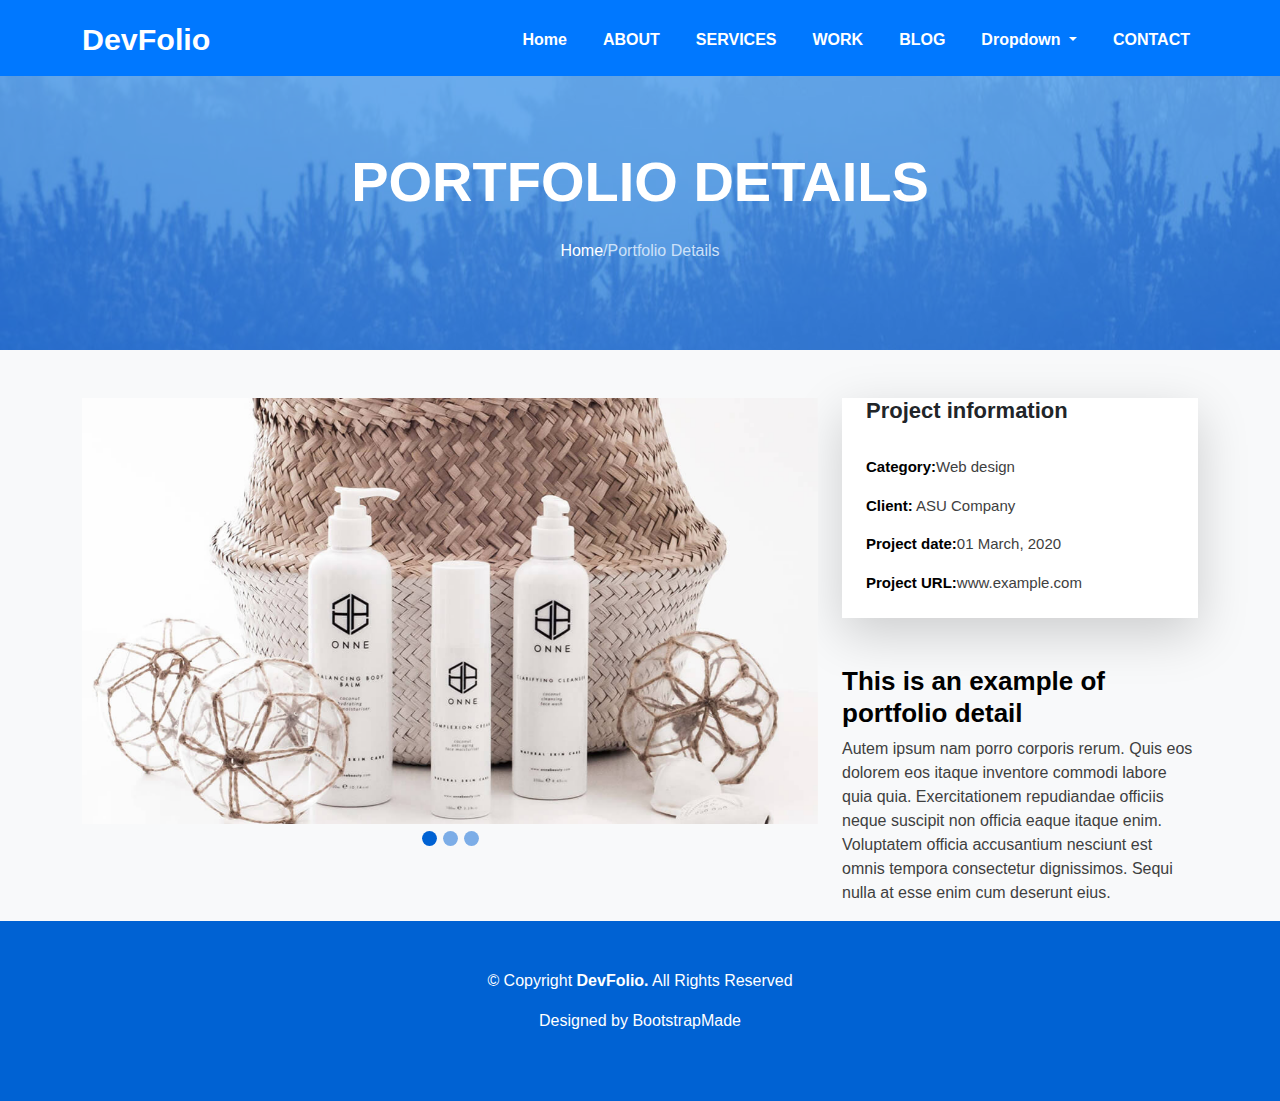
<file: pages/portfolio-details.html>
<html>
  <head>
     <meta charset="UTF-8" />
    <meta name="viewport" content="width=device-width, initial-scale=1.0" />
    <link rel="stylesheet" href="../css/bootstrap.min.css" />
    <link rel="stylesheet" href="../css/all.min.css" />
    <link rel="stylesheet" href="../css/style.css" />
    <link rel="stylesheet" href="../css/query.css" />
    <link
      href="https://fonts.googleapis.com/css2?family=Alegreya&family=Alegreya+Sans&family=Amatic+SC&family=Dancing+Script&family=Inter&family=Roboto&family=Source+Code+Pro&display=swap"
      rel="stylesheet"
    />
  </head>
  <body>
    <nav
      class="navbar navbar-expand-lg bg-body-tertiary nav-spicial nav-spicial-protoflio position-fixed w-100"
    >
      <div class="container mt-1">
        <a class="navbar-brand nav-brand-spe" href="../index.html">DevFolio</a>
        <button
          class="navbar-toggler"
          type="button"
          data-bs-toggle="collapse"
          data-bs-target="#navbarSupportedContent"
          aria-controls="navbarSupportedContent"
          aria-expanded="false"
          aria-label="Toggle navigation"
        >
          <span class="navbar-toggler-icon"></span>
        </button>
        <div class="collapse navbar-collapse" id="navbarSupportedContent">
          <ul class="navbar-nav ms-auto mb-2 mb-lg-0 nav-list-spe">
            <li class="nav-item">
              <a class="nav-link active" aria-current="page" href="#home"
                >Home
              </a>
            </li>

            <li class="nav-item">
              <a class="nav-link active" aria-current="page" href="#about"
                >ABOUT</a
              >
            </li>
            <li class="nav-item">
              <a class="nav-link active" aria-current="page" href="#SERVICES"
                >SERVICES</a
              >
            </li>
            <li class="nav-item">
              <a class="nav-link active" aria-current="page" href="#">WORK</a>
            </li>
            <li class="nav-item">
              <a class="nav-link" href="#BLOG">BLOG</a>
            </li>
            <li class="nav-item dropdown">
              <a
                class="nav-link dropdown-toggle"
                href="#"
                role="button"
                data-bs-toggle="dropdown"
                aria-expanded="false"
              >
                Dropdown
              </a>
              <ul class="dropdown-menu rounded-0">
                <li><a class="dropdown-item" href="#">Action</a></li>
                <li>
                  <a class="dropdown-item" href="#">deep droped </a>
                </li>
                <li class="dropdown deep-drop-down">
                  <a class="dropdown-item" href="#"
                    ><span>Deep Drop Down</span>
                  </a>
                  <ul class="w-100">
                    <div class="down bg-white">
                      <li><a href="#">Deep Drop Down 1</a></li>
                      <li><a href="#">Deep Drop Down 2</a></li>
                      <li><a href="#">Deep Drop Down 3</a></li>
                      <li><a href="#">Deep Drop Down 4</a></li>
                      <li><a href="#">Deep Drop Down 5</a></li>
                    </div>
                  </ul>
                </li>

                <li>
                  <a class="dropdown-item text-dark" href="#">Action</a>
                </li>
                <li>
                  <a class="dropdown-item text-primary" href="#"
                    >Another action</a
                  >
                </li>
                <li>
                  <a class="dropdown-item text-dark" href="#">Action</a>
                </li>

                <li>
                  <a class="dropdown-item" href="#">Something else here</a>
                </li>
              </ul>
            </li>
            <li class="nav-item">
              <a class="nav-link disabled" href="FORM" aria-disabled="true"
                >CONTACT</a
              >
            </li>
          </ul>
        </div>
      </div>
    </nav>

    <header class="protoflio-header">
      <div class="titel-protoflio">
        <div class="overlay-mf"></div>
        <div class="text-center pt-5 position-relative z-3">
          <h2 class="text-white">PORTFOLIO DETAILS</h2>
          <p class="pt-3"><a href="">Home</a>/Portfolio Details</p>
        </div>
      </div>
    </header>
    <section class="protoflio-example bg-body-tertiary" id="protoflio-example">
      <div class="container">
        <div class="row">
          <div class="col-md-8">
            <div
              id="carouselExampleSlidesOnly"
              class="carousel slide py-5"
              data-bs-ride="carousel"
            >
              <div class="carousel-indicators carousel-indicators-protoflio">
                <button
                  type="button"
                  data-bs-target="#carouselExampleSlidesOnly"
                  data-bs-slide-to="0"
                  class="active"
                  aria-current="true"
                  aria-label="Slide 1"
                ></button>
                <button
                  type="button"
                  data-bs-target="#carouselExampleSlidesOnly"
                  data-bs-slide-to="1"
                  aria-label="Slide 2"
                ></button>
                <button
                  type="button"
                  data-bs-target="#carouselExampleSlidesOnly"
                  data-bs-slide-to="2"
                  aria-label="Slide 3"
                ></button>
              </div>
              <div class="carousel-inner">
                <div class="carousel-item active">
                  <img
                    src="../css/DevFolio images/portfolio-details-1.jpg"
                    class="d-block w-100"
                    alt="..."
                  />
                </div>
                <div class="carousel-item">
                  <img
                    src="../css/DevFolio images/portfolio-details-2.jpg"
                    class="d-block w-100"
                    alt="..."
                  />
                </div>
                <div class="carousel-item">
                  <img
                    src="../css/DevFolio images/portfolio-details-3.jpg"
                    class="d-block w-100"
                    alt="..."
                  />
                </div>
              </div>
            </div>
          </div>
          <div class="col-md-4">
            <div class="Project-information shadow-lg bg-white mt-5 ps-4 pb-2">
              <h3>Project information</h3>
              <p class="pt-4"><span> Category:</span>Web design</p>
              <p><span> Client:</span> ASU Company</p>
              <p><span> Project date:</span>01 March, 2020</p>
              <p><span> Project URL:</span>www.example.com</p>
            </div>
            <div class="Project-information2 pt-5">
              <h2>This is an example of portfolio detail</h2>
              <p class="lead">
                Autem ipsum nam porro corporis rerum. Quis eos dolorem eos
                itaque inventore commodi labore quia quia. Exercitationem
                repudiandae officiis neque suscipit non officia eaque itaque
                enim. Voluptatem officia accusantium nesciunt est omnis tempora
                consectetur dignissimos. Sequi nulla at esse enim cum deserunt
                eius.
              </p>
            </div>
          </div>
        </div>
      </div>
    </section>
    <footer id="footer" class="footer">
      <div class="footer-text text-center text-white pt-5">
        <p>
          © Copyright <span class="fw-bold">DevFolio.</span> All Rights Reserved
        </p>
        <p>Designed by BootstrapMade</p>
      </div>
    </footer>
    <script src="../java-script/bootstrap.bundle.min.js"></script>
  </body>
</html>
</file>
<file: css/style.css>
* {
  font-family: "Segoe UI", Tahoma, Geneva, Verdana, sans-serif;
  padding: 0;
  margin: 0;

  scroll-behavior: smooth;
}
/*********************************home********************************************************************/
.nav-spicial {
  background-color: black !important;
  z-index: 1000;
}

.nav-list-spe a {
  color: white !important;
  font-weight: 600;
}
.nav-list-spe .dropdown-menu a {
  color: #595c5f !important;
  font-weight: 600;
  transition: color 0.7s 0s ease;
}
.nav-list-spe .dropdown-menu a:hover {
  color: #0078ff !important;
}
.nav-list-spe li {
  padding-left: 20px;
}
.nav-brand-spe {
  font-size: 1.9rem;
  color: white !important;
  font-weight: 600;
}
.nav-item .nav-link {
  position: relative;
}
.nav-item .nav-link::before {
  content: "";
  position: absolute;
  height: 2px;
  bottom: 6px;
  left: 6px;
  width: 0;
  background-color: #fff;
  z-index: 1100;
  transition: all 0.3s ease-in-out 0s;
}
.nav-item .nav-link:hover::before {
  width: 70%;
}
.nav-list-spe .dropdown-menu {
  position: relative;
}

.deep-drop-down {
  --bs-dropdown-padding-y: 0rem;
  --bs-dropdown-spacer: 0rem;
}
.deep-drop-down ul {
  list-style-type: none;

  position: absolute;
  width: 100%;
  left: 80%;
  opacity: 0;
  transition: opacity 0.4s 0s ease-out;
  height: 250px;
}
.deep-drop-down ul .down {
  box-sizing: border-box;
  height: 250px;
}

.deep-drop-down .dropdown-item::after {
  content: "\f105";
  font: var(--fa-font-solid);
  margin-right: 5px;
  color: #595c5f;
}
.deep-drop-down:hover ul {
  opacity: 100%;
}

.deep-drop-down ul li {
  padding-top: 10px;
  display: flex;
  justify-content: start;
}
.deep-drop-down ul li a {
  text-decoration: none;
}
#home {
  background-image: url(DevFolio\ images/hero-bg.jpg);
  background-position: center center;
  background-repeat: no-repeat;
  background-size: cover;
  height: 100vh;
}

#home .home-title h1 {
  font-size: 4.6rem;
  font-weight: 600;
  text-align: center;
}
#home .home-title h4 {
  font-size: 2.1rem;
  font-weight: 600;
  text-align: center;
}
#home .about-content {
  top: 40%;
  left: 25%;
}
#home .home-title h4::after {
  content: " |";
  animation-name: typing;
  animation-duration: 4s;
  animation-iteration-count: infinite;
  animation-direction: alternate-reverse;
}
@keyframes typing {
  0% {
    content: "F|";
  }
  2.5% {
    content: "Fr|";
  }
  5% {
    content: "Fre|";
  }
  7.5% {
    content: "Free|";
  }
  10% {
    content: "Freel|";
  }
  12.5% {
    content: "Freela|";
  }
  15% {
    content: "Freelan|";
  }
  17.5% {
    content: "Freelanc|";
  }
  20% {
    content: "Freelance|";
  }
  22.5% {
    content: "Freelancer|";
  }
  25% {
    content: "Freelance|";
  }
  28% {
    content: "Freelanc|";
  }
  30% {
    content: "Freelan|";
  }
  32.5% {
    content: "Freela|";
  }
  35% {
    content: "Freel|";
  }
  37.5% {
    content: "Free|";
  }
  40% {
    content: "Fr";
  }
  42.5% {
    content: "F";
  }
  45% {
    content: "D|";
  }
  47.5% {
    content: "De|";
  }
  50% {
    content: "Des|";
  }
  52.5% {
    content: "Desi|";
  }
  55% {
    content: "Desig|";
  }
  58% {
    content: "Design|";
  }
  60.5% {
    content: "Designe|";
  }
  64% {
    content: "Designer|";
  }
  67% {
    content: "Designe|";
  }
  70% {
    content: "Design|";
  }
  74% {
    content: "Desig|";
  }
  80% {
    content: "Desi|";
  }
  83% {
    content: "Des|";
  }
  88.5% {
    content: "De|";
  }
  95% {
    content: "De|";
  }
  100% {
    content: "D|";
  }
} /*********************************ABOUT********************************************************************/
#about .skills {
  font-size: 17.5px;
  font-weight: 600;
}
#about h5 {
  font-size: 32px;
  font-weight: 500;
}

#about h5::before {
  content: "";
  position: absolute;
  height: 3px;
  background-color: #0078ff;
  width: 100px;
  bottom: -12px;
}
/********************************SERVICES**************************************************************/
.title-box h3 {
  font-size: 58px;
  font-weight: 700;
}
.line-mf {
  height: 5px;
  background-color: #0078ff;
  width: 40px;
  margin: auto;
}
#SERVICES .ico-circle {
  height: 100px;
  width: 100px;
  font-size: 2rem;
  border-radius: 50%;
  line-height: 1.55;
  margin: 0 auto;
  text-align: center;

  box-shadow: 0 0 0 10px #0078ff;
  display: block;
}
#SERVICES .service-box .ico-circle {
  /* transition: all 500ms ease;*/
  display: inline-flex;
  align-items: center;
  justify-content: center;
  transition: box-shadow 0.5s 0s ease;
}
#SERVICES .service-box .service-ico {
  margin-bottom: 1rem;
  color: #1e1e1e;
}

#SERVICES .service-box .ico-circle .icon {
  height: 100px;
  width: 100px;
  border-radius: 50%;
  background-color: white;
  display: flex;
  justify-content: center;
  align-items: center;
  transition: background-color 0.5s 0s ease;
  transition: color 0.5s 0s ease;
}
#SERVICES .service-box .ico-circle:hover {
  box-shadow: 0 0 0 10px #0077ff4e;
}
#SERVICES .service-box .ico-circle:hover .icon {
  background-color: #0078ff;
}
#SERVICES .service-box .ico-circle:hover .icon {
  color: white;
}
#SERVICES .service-box .ico-circle .icon i {
  text-align: center;
}
#SERVICES .service-content h2 {
  font-size: 27px;
  font-weight: 500;
}
/*********************************COUNTER********************************************************************/
.counter {
  height: 440px;
  background-image: url(DevFolio\ images/counters-bg.jpg);
  background-size: cover;
  background-attachment: fixed;
  background-position: top;
  position: relative;
}
.overlay-mf {
  position: absolute;
  top: 0;
  left: 0px;
  padding: 0;
  height: 100%;
  width: 100%;
  opacity: 0.7;
  background-color: #0078ff;
}
.counter .counter-box {
  height: 440px;
}
.counter .counter-box .counter-ico .ico-circle {
  height: 60px;
  width: 60px;
  font-size: 2rem;
  border-radius: 50%;
  line-height: 1.55;
  margin: 0 auto;
  text-align: center;

  box-shadow: 0 0 0 10px rgba(255, 255, 255, 0.69);
  display: block;
  color: white;
}
.counter .ico-circle .icon {
  height: 60px;
  width: 60px;
  border-radius: 50%;
}
.counter .counter-num p {
  color: white;
  font-size: 32px;
}
.counter .counter-num span {
  color: white;
}
/*********************************PROTOFOLIO********************************************************************/
#PORTFOLIO h2 {
  font-size: 19.5px;
  font-weight: 500;
}
#PORTFOLIO .card {
  width: 26rem;
}
#PORTFOLIO .more {
  font-size: 12.8px;
  color: RGB(78, 78, 78);
}
#PORTFOLIO .w-ctegory {
  font-size: 12.8px;
  color: RGB(0, 120, 255);
}
#PORTFOLIO .w-date {
  font-size: 12.8px;
  color: RGB(78, 78, 78);
}
#PORTFOLIO .w-like {
  font-size: 50px;
  font-weight: 700;
}

#PORTFOLIO .row .card img {
  transition: transform 1s 0s ease;
}
#PORTFOLIO .row .card .card-photo {
  overflow: hidden;
}

#PORTFOLIO .row .card:hover img {
  transform: scale(1.3);
}
/*********************************SLIDER*******************************************************************/
/* issue
#slider .carousel-indicators-vip [data-bs-target] {
  box-sizing: content-box;
  flex: 0 1 auto;
  width: 10px;
  height: 10px;
  border-radius: 50%;
  padding: 0;
  margin-right: 3px;
  margin-left: 3px;
  text-indent: -999px;
  cursor: pointer;
  background-color: #fff;
  background-clip: padding-box;
  border: 0;
  border-top: 10px solid transparent;
  border-bottom: 10px solid transparent;
  opacity: 0.5;
  transition: opacity 0.6s ease;
}*/

.carousel-vip-p {
  position: relative;
  background-image: url(DevFolio\ images/overlay-bg.jpg);
  background-size: cover;
  background-attachment: fixed;
  background-position: top;
  height: 570px;
}

#slider .carousel-item img {
  height: 150px;
  width: 150px;
}
#slider .carousel-item h5 {
  color: #fff;
  font-size: 22px;
  font-weight: 600;
}
#slider .carousel-item p {
  color: #fff;
  font-size: 20px;
}
#slider .carousel-indicators button {
  padding: 4px;
  width: 5px;
  background-color: white;
  height: 5px;
  border-radius: 50%;
}
#slider .carousel-indicators button.active {
  padding: 4px;
  width: 5px;
  background-color: white;
  height: 5px;
  border-radius: 50%;
}

/*********************************BLOG-SECTION ********************************************************************/
.card-vip .card-logo {
  top: -18px;
  left: 169px;

  text-align: center;
  width: 70px;
  height: 30px;
  font-size: 13px;
  display: flex;
  align-items: center;
  justify-content: center;
}
.small-card-footer img {
  width: 30px;
}
.card-title a {
  color: #0d0d0d;
  transition: color 1s 0s ease;
}
.card-title:hover a {
  color: #0078ff;
}
.small-card-footer span a {
  text-decoration: none;
  color: #3e4040;
  transition: color 1s 0s ease;
}
.small-card-footer span:hover a {
  color: #0078ff;
}
/*********************************form-SECTION ********************************************************************/
#FORM {
  position: relative;
  background-image: url(DevFolio\ images/overlay-bg.jpg);
  background-size: cover;
  background-attachment: fixed;
  background-position: top;
  height: 106vh;
  padding-top: 130px;
}
#FORM h5 {
  font-size: 32px;
  font-weight: 500;
}

#FORM h5::before {
  content: "";
  position: absolute;
  height: 3px;
  background-color: #0078ff;
  width: 100px;
  bottom: -12px;
}

.contact-details .btn {
  width: 35%;
  margin: auto;
}
.contact-details .btn button {
  width: 100%;
  padding: 12px;
  background-color: #0078ff;
  border-radius: 40px;
  border-width: 6px;
  border-color: transparent;

  color: white;
  transition: background-color 0.7s 0s ease-out, border-color 0.7s 0s ease-out;
}
.contact-details .btn button:hover {
  background-color: #4188d8;
  border-color: rgba(255, 255, 255, 0.844);
}
#FORM .icon-row {
  width: 50%;
}
#FORM .ico-circle {
  height: 40px;
  width: 40px;
  font-size: 0.8rem;
  border-radius: 50%;
  line-height: 1.55;
  margin: 0 auto;
  text-align: center;

  box-shadow: 0 0 0 6px #0078ff;
  display: block;
}
#FORM .ico-circle {
  /* transition: all 500ms ease;*/
  display: inline-flex;
  align-items: center;
  justify-content: center;
  transition: box-shadow 0.5s 0s ease;
}
#FORM .service-ico {
  margin-bottom: 1rem;
  color: #1e1e1e;
}

#FORM .ico-circle .icon {
  height: 40px;
  width: 40px;
  border-radius: 50%;
  background-color: white;
  display: flex;
  justify-content: center;
  align-items: center;
  transition: background-color 0.5s 0s ease;
  transition: color 0.5s 0s ease;
}
#FORM .ico-circle:hover {
  box-shadow: 0 0 0 6px #0077ff4e;
}
#FORM .ico-circle:hover .icon {
  background-color: #0078ff;
}
#FORM .ico-circle:hover .icon {
  color: white;
}
#FORM .ico-circle .icon i {
  text-align: center;
  font-size: 20px;
}
/*********************************FOOTER-SECTION ********************************************************************/
#footer {
  height: 20vh;
  background-color: #0062d3;
}
/*************************************************protoflio-details************************************************************/
.nav-spicial-protoflio {
  background-color: #0078ff !important;
  z-index: 1000;
}
.protoflio-header {
  height: 350px;
  background-image: url(DevFolio\ images/overlay-bg.jpg);
  background-size: contain cover;
  background-repeat: repeat;
  background-position: center center;
  position: relative;
}
.overlay-mf {
  position: absolute;
  top: 0;
  left: 0px;
  padding: 0;
  height: 100%;
  width: 100%;

  background-color: #0077ffd5;
}
.titel-protoflio {
  padding-top: 100px;
}
.titel-protoflio h2 {
  font-size: 56px;
  font-weight: 600;
}
.titel-protoflio p {
  color: RGB(205, 225, 248);
}
.titel-protoflio p a {
  color: #fff;
  text-decoration: none;
}

#protoflio-example .carousel-indicators button {
  padding: 5px;
  width: 5px;
  background-color: #0062d3;
  height: 5px;
  border-radius: 50%;
  -webkit-border-radius: 50%;
  -moz-border-radius: 50%;
  -ms-border-radius: 50%;
  -o-border-radius: 50%;
}
#protoflio-example .carousel-indicators button.active {
  padding: 5px;
  width: 5px;
  background-color: #0062d3;
  height: 5px;
  border-radius: 50%;
  opacity: 1;
  -webkit-border-radius: 50%;
  -moz-border-radius: 50%;
  -ms-border-radius: 50%;
  -o-border-radius: 50%;
}
.Project-information h3 {
  font-size: 22px;
  font-weight: 700;
}
.Project-information p {
  color: #3e4040;
  font-size: 15px;
}
.Project-information p span {
  color: #000000;
  font-weight: 700;
  font-size: 15px;
}
.Project-information2 h2 {
  color: #000000;
  font-weight: 700;
  font-size: 26px;
}
.Project-information2 p {
  color: #3e4040;
  font-weight: 400;
  font-size: 16px;
}
/**************************************blog-details*************************************************************/
#blog-details h5::before {
  content: "";
  position: absolute;
  height: 3px;
  background-color: #0078ff;
  width: 100px;
  bottom: -12px;
}

#blog-details h5 {
  font-size: 35px;
  font-weight: 500;
}
#blog-details h4 {
  font-size: 24px;
  font-weight: 500;
}
#blog-details .blog-comment p {
}
#blog-details .blog-link::before {
  content: "";
  position: absolute;
  height: 25px;
  width: 5px;
  background-color: #4188d8;
}
#blog-details .blog-details-text-vip span {
  font-size: 20px;
}
#blog-details .blog-details-text-vip::before {
  content: "";
  position: absolute;
  height: 60px;
  width: 5px;
  background-color: #4188d8;
}
.contact-details .btn-spi {
  width: 35%;
  margin-left: 0;
}
#blog-details .blog-text2 h6 span {
  font-size: 28px;
}
#blog-details .blog-text2 h6::before {
  content: "";
  position: absolute;
  height: 29px;
  width: 5px;
  background-color: #4188d8;
}

.blog-text2 li span {
  color: #0078ff;
  font-size: 25px;
  font-weight: 400;
}
.blog-text2 li::before {
  position: absolute;
  content: "";
  width: 10px;
  height: 1px;
  left: 0;
  background-color: #0078ff;
  top: 25px;
  z-index: 100;
}

.blog-details-skils-btn a {
  color: white;
  text-decoration: none;
}
</file>
<file: css/query.css>
@media (min-width: 200px) and (max-width: 399px) {
  html {
    font-size: 14px;
  }
  .nav-item .nav-link:hover::before {
    width: 15%;
  }
  .counter {
    height: 800px;
  }
  .counter .counter-box {
    height: 200px;
  }
  .caption-vip {
    position: absolute;
    right: 15%;
    top: 9rem;

    left: 15%;
    padding-top: 0.25rem;
    padding-bottom: 1.25rem;
    color: #fff;
    text-align: center;
  }
  #FORM .icon-row {
    width: 100%;
    display: flex;
    flex-wrap: wrap;
  }
  #FORM {
    height: 144vh;
    padding-top: 70px;
  }
  .contact-details .btn button {
    width: 203%;
  }
}
@media (min-width: 400px) and (max-width: 767px) {
  html {
    font-size: 14px;
  }
  .nav-item .nav-link:hover::before {
    width: 15%;
  }
  .counter {
    height: 800px;
  }
  .counter .counter-box {
    height: 200px;
  }
  .caption-vip {
    position: absolute;
    right: 15%;
    top: 9rem;

    left: 15%;
    padding-top: 0.25rem;
    padding-bottom: 1.25rem;
    color: #fff;
    text-align: center;
  }
  #FORM .icon-row {
    width: 100%;
    display: flex;
    flex-wrap: wrap;
  }
   #FORM {
    height: 144vh;
    padding-top: 70px;
  }
}
@media (min-width: 577px) and (max-width: 767px) {
  html {
    font-size: 14px;
  }
  .nav-item .nav-link:hover::before {
    width: 15%;
  }
  .counter {
    height: 440px;
  }
  .counter .counter-box {
    height: 440px;
  }

  #FORM .icon-row {
    width: 50%;
  }
  #FORM {
    height: 144vh;
    padding-top: 70px;
  }
}
@media (min-width: 768px) and (max-width: 991px) {
  html {
    font-size: 15px;
  }
  .nav-item .nav-link:hover::before {
    width: 15%;
  }
  .card-vip .card-logo {
    top: -18px;
    left: 72px;
  }
  #PORTFOLIO .card {
    width: 22rem;
  }
  #FORM .icon-row {
    width: 70%;
  }
}
@media (min-width: 992px) and (max-width: 1199px) {
  html {
    font-size: 15px;
  }
  .card-vip .card-logo {
    top: -18px;
    left: 110px;
  }
  #PORTFOLIO .card {
    width: 21rem;
  }
}
@media (min-width: 1199px) and (max-width: 1399px) {
  #PORTFOLIO .card {
    width: 23rem;
  }
}
</file>
